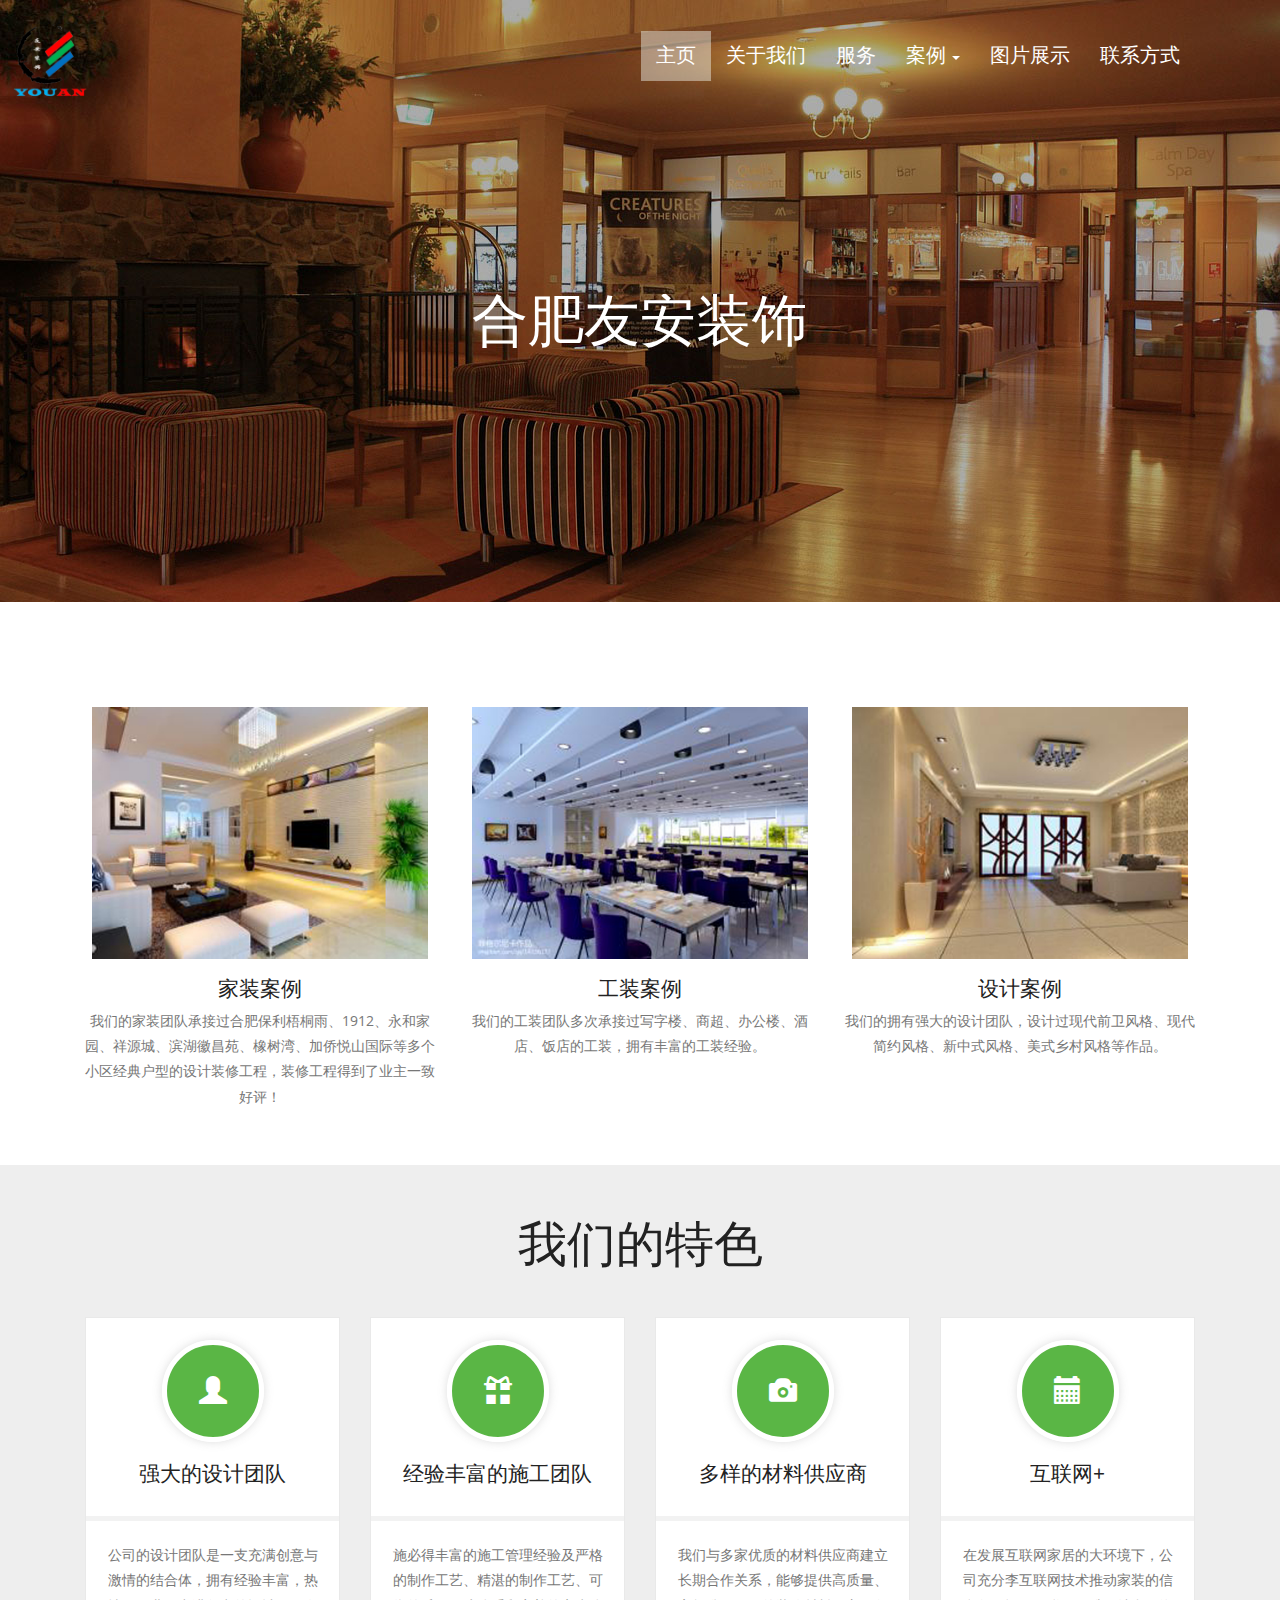
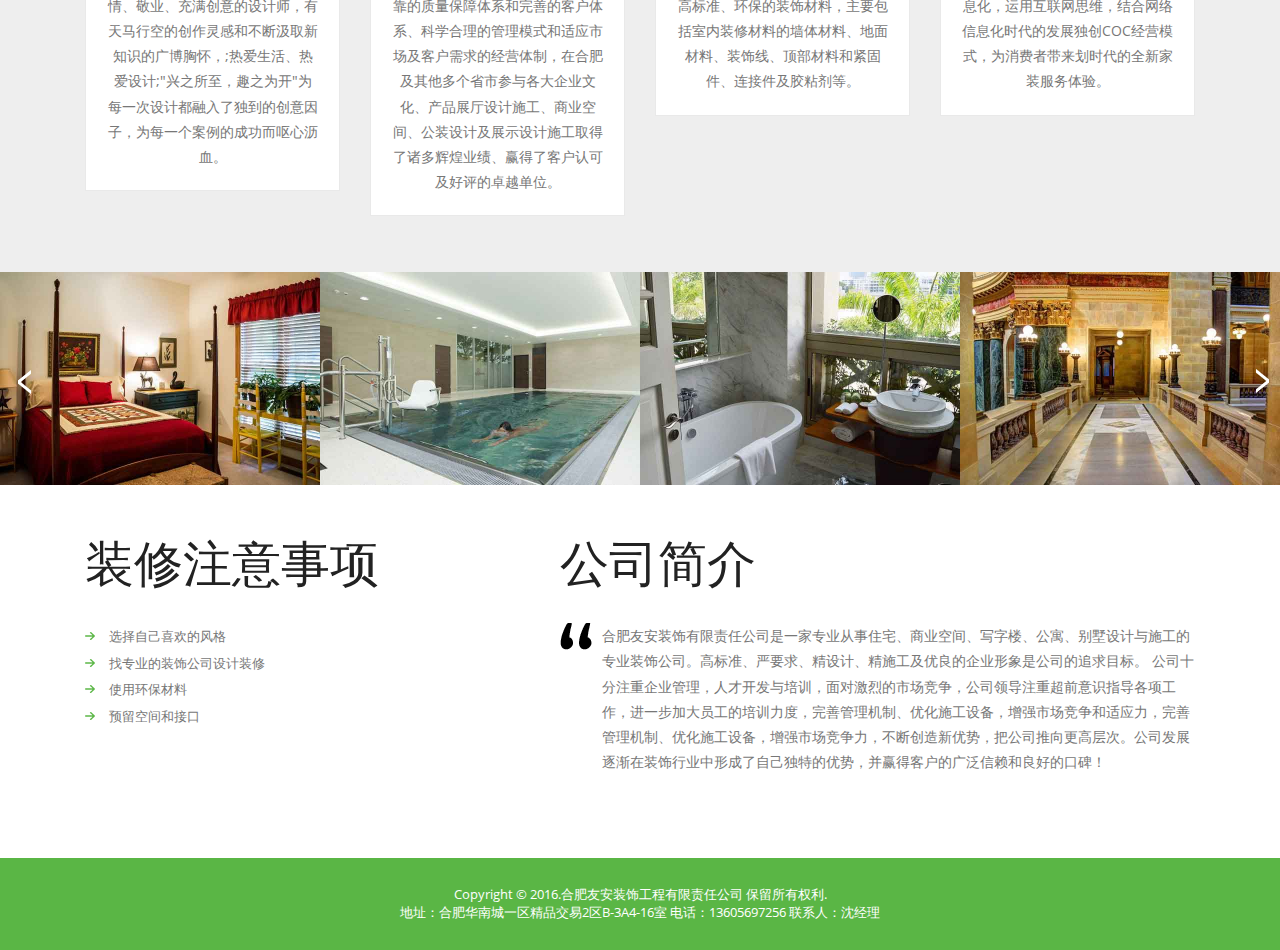
<file: index.html>
﻿<!DOCTYPE HTML>
<html>
<head>
<title>合肥友安装饰</title>
<link href="css/bootstrap.css" rel="stylesheet" type="text/css" media="all">
<link href="css/style.css" rel="stylesheet" type="text/css" media="all" />
<meta name="viewport" content="width=device-width, initial-scale=1">
<meta http-equiv="Content-Type" content="text/html; charset=utf-8" />
<meta name="keywords" content="" />
<script type="application/x-javascript"> addEventListener("load", function() { setTimeout(hideURLbar, 0); }, false); function hideURLbar(){ window.scrollTo(0,1); } </script>
<script src="js/jquery-1.11.1.min.js"></script>
<script src="js/bootstrap.js"></script>
<script src="js/responsiveslides.min.js"></script>
 <script>
    $(function () {
      $("#slider").responsiveSlides({
      	auto: true,
      	nav: true,
      	speed: 500,
        namespace: "callbacks",
        pager: true,
      });
    });
  </script>

</head>
<body>
		<!--header-->
			<div class="header">
				<div class="container">
					<div class="header-top">
						<nav class="navbar navbar-default">
							<div class="container-fluid">
    <!-- Brand and toggle get grouped for better mobile display -->
								<div class="navbar-header">
									  <button type="button" class="navbar-toggle collapsed" data-toggle="collapse" data-target="#bs-example-navbar-collapse-1" aria-expanded="false">
											<span class="sr-only">Toggle navigation</span>
											<span class="icon-bar"></span>
											<span class="icon-bar"></span>
											<span class="icon-bar"></span>
									  </button>
									<div class="navbar-brand">
										<!--<h1><a href="index.html">YouAn</a></h1>-->
										<img src='images/logo/logo.png' style="height: 100px;width:100px;margin-left: -100px;margin-top: -20px"/>
									</div>
								</div>

    <!-- Collect the nav links, forms, and other content for toggling -->
							<div class="collapse navbar-collapse" id="bs-example-navbar-collapse-1">
							  <ul class="nav navbar-nav">
									<li class="active"><a href="index.html">主页<span class="sr-only">(current)</span></a></li>
									<li><a href="about.html">关于我们</a></li>
									<li><a href="services.html">服务</a></li>
									<li class="dropdown">
										<a href="#" class="dropdown-toggle" data-toggle="dropdown" role="button" aria-haspopup="true" aria-expanded="false">案例 <span class="caret"></span></a>
								<ul class="dropdown-menu">
									<li><a href="rooms.html">工装案例</a></li>
									<li><a href="rooms.html">家装案例</a></li>
									<!--<li><a href="rooms.html">案例三</a></li>-->
								</ul>
									</li>
									<li><a href="gallery.html">图片展示</a></li>
									<li><a href="contact.html">联系方式</a></li>
								</ul>
							  
							</div><!-- /.navbar-collapse -->
  </div><!-- /.container-fluid -->
						</nav>

					</div>
		<div class="slider">
			<div class="callbacks_container">
				  <ul class="rslides" id="slider">
						 <li>	          
							<h3>合肥友安装饰</h3>
						 </li>
						 <!--<li>	          
							<h3>best rates  <span>guaranteed</span> </h3>  
						 </li>
						 <li>	          
							 <h3>the best place to <span>relax</span> </h3>
						</li>-->
					</ul>
				</div>
			</div>
		</div>
	</div>
<!--header-->
<div class="copyrights"></div>
		<!--Welcome-->
		<div class="content">
			<div class="Welcome-section">
				<div class="container">
					<!--<h2>欢迎来到友安</h2>-->
						<div class="Welcome-grids">
							<div class="col-md-4 welcome-grid">
							<div class="welcome-grid1" >
							    <a href="rooms.html">
								<img src="images/room_1.jpg" class="img-responsive" alt="" />
								</div>
								<h4>家装案例 </h4>
								<p>我们的家装团队承接过合肥保利梧桐雨、1912、永和家园、祥源城、滨湖徽昌苑、橡树湾、加侨悦山国际等多个小区经典户型的设计装修工程，装修工程得到了业主一致好评！</p>
								</a>
							</div>
							<div class="col-md-4 welcome-grid">
							<div class="welcome-grid1">
							<a href="rooms.html">
								<img src="images/frock_1.jpg" class="img-responsive" alt=""/>
								</div>
								<h4>工装案例 </h4>
								<p>我们的工装团队多次承接过写字楼、商超、办公楼、酒店、饭店的工装，拥有丰富的工装经验。</p>
							</a>
							</div>
							<div class="col-md-4 welcome-grid">
							<div class="welcome-grid1">
							<a href="rooms.html">
								<img src="images/design_1.jpg" class="img-responsive" alt=""/>
								</div>
								<h4>设计案例 </h4>
								<p>我们的拥有强大的设计团队，设计过现代前卫风格、现代简约风格、新中式风格、美式乡村风格等作品。</p>
							</a>
							</div>
							<div class="clearfix"></div>
						</div>
				</div>
			</div>
		<!--Welcome-->
		<div class="features">
					<div class="container">
						<h3>我们的特色</h3>
							<div class="features-grids">
								<div class="col-md-3 feature-grid">
								<div class="feature">
									<div class="feature1">
										<span class="glyphicon glyphicon-user" aria-hidden="true"></span>
										<h4>强大的设计团队</h4>
									</div>
									<div class="feature2">
										<p>公司的设计团队是一支充满创意与激情的结合体，拥有经验丰富，热情、敬业、充满创意的设计师，有天马行空的创作灵感和不断汲取新知识的广博胸怀，;热爱生活、热爱设计;"兴之所至，趣之为开"为每一次设计都融入了独到的创意因子，为每一个案例的成功而呕心沥血。</p>
									</div>
								</div>
								</div>
								<div class="col-md-3 feature-grid">
								<div class="feature">
									<div class="feature1">
										<span class="glyphicon glyphicon-gift" aria-hidden="true"></span>
										<h4>经验丰富的施工团队</h4>
									</div>
									<div class="feature2">
										<p>施必得丰富的施工管理经验及严格的制作工艺、精湛的制作工艺、可靠的质量保障体系和完善的客户体系、科学合理的管理模式和适应市场及客户需求的经营体制，在合肥及其他多个省市参与各大企业文化、产品展厅设计施工、商业空间、公装设计及展示设计施工取得了诸多辉煌业绩、赢得了客户认可及好评的卓越单位。</p>
									</div>
								</div>
								</div>
								<div class="col-md-3 feature-grid">
								<div class="feature">
									<div class="feature1">
										<span class="glyphicon glyphicon-camera" aria-hidden="true"></span>
										<h4>多样的材料供应商</h4>
									</div>
									<div class="feature2">
										<p>我们与多家优质的材料供应商建立长期合作关系，能够提供高质量、高标准、环保的装饰材料，主要包括室内装修材料的墙体材料、地面材料、装饰线、顶部材料和紧固件、连接件及胶粘剂等。</p>
									</div>
								</div>
								</div>
							
								<div class="col-md-3 feature-grid">
								<div class="feature">
									<div class="feature1">
										<span class="glyphicon glyphicon-calendar" aria-hidden="true"></span>
										<h4>互联网+</h4>
									</div>
									<div class="feature2">
										<p>在发展互联网家居的大环境下，公司充分李互联网技术推动家装的信息化，运用互联网思维，结合网络信息化时代的发展独创COC经营模式，为消费者带来划时代的全新家装服务体验。</p>
									</div>
								</div>
								</div>
								
									<div class="clearfix"></div>
							</div>
					</div>
				</div>
	<!-- slider -->
	<div class="slider1">
		<div class="arrival-grids">			 
			 <ul id="flexiselDemo1">
				 <li>
					 <a href="rooms.html"><img src="images/s1.jpg" alt=""/>
					 </a>
				 </li>
				 <li>
					 <a href="rooms.html"><img src="images/s2.jpg" alt=""/>
					 </a>
				 </li>
				 <li>
					 <a href="rooms.html"><img src="images/s3.jpg" alt=""/>
					 </a>
				 </li>
				 <li>
					 <a href="rooms.html"><img src="images/s4.jpg" alt=""/>
					 </a>
				 </li>
				 <li>
					 <a href="rooms.html"><img src="images/s5.jpg" alt=""/>
					 </a>
				 </li>
				 <li>
					 <a href="rooms.html"><img src="images/s6.jpg" alt=""/>
					 </a>
				 </li>
				</ul>
				<script type="text/javascript">
				 $(window).load(function() {			
				  $("#flexiselDemo1").flexisel({
					visibleItems: 4,
					animationSpeed: 1000,
					autoPlay: true,
					autoPlaySpeed: 3000,    		
					pauseOnHover:true,
					enableResponsiveBreakpoints: true,
					responsiveBreakpoints: { 
						portrait: { 
							changePoint:480,
							visibleItems: 1
						}, 
						landscape: { 
							changePoint:640,
							visibleItems: 2
						},
						tablet: { 
							changePoint:768,
							visibleItems: 3
						}
					}
				});
				});
				</script>
				<script type="text/javascript" src="js/jquery.flexisel.js"></script>			 
		</div>
	</div>
	<!-- //slider -->
			<!--most-popular-->
			<div class="most-popular">
				<div class="container">	
					<div class="popular-grids">
						<div class="col-md-5 popular-grid">
						<h3>装修注意事项</h3>
						<ul>
							<li><a href="#">选择自己喜欢的风格</a></li>
							<li><a href="#">找专业的装饰公司设计装修</a></li>
							<li><a href="#">使用环保材料</a></li>
							<li><a href="#">预留空间和接口</a></li>
						</ul>
						</div>
						<div class="col-md-7 popular-grid1">
							<h3>公司简介</h3>
							<p>合肥友安装饰有限责任公司是一家专业从事住宅、商业空间、写字楼、公寓、别墅设计与施工的专业装饰公司。高标准、严要求、精设计、精施工及优良的企业形象是公司的追求目标。
   公司十分注重企业管理，人才开发与培训，面对激烈的市场竞争，公司领导注重超前意识指导各项工作，进一步加大员工的培训力度，完善管理机制、优化施工设备，增强市场竞争和适应力，完善管理机制、优化施工设备，增强市场竞争力，不断创造新优势，把公司推向更高层次。公司发展逐渐在装饰行业中形成了自己独特的优势，并赢得客户的广泛信赖和良好的口碑！</p>
							<!--<h4><a href="#">熊大</a></h4>-->
						</div>
						<div class="clearfix"></div>
					</div>
				</div>
			</div>
			<!--most-popular-->
				<!--GET IN TOUCH-->
					<!--<div class="touch-section">
					<div class="container">
						<h3>get in touch</h3>
						<div class="touch-grids">
							<div class="col-md-4 touch-grid">
								<h4>address</h4>
								<h5>Gold Plaza</h5>
								<p>9870St Vincent Place,</p>
								<p>Glasgow, DC 45 Fr 45.</p>
								<p>United Kingdom</p>
							</div>
							<div class="col-md-4 touch-grid">
								<h4>Sales</h4>
								<h5>Sales Enquiries</h5>
								<p>Telephone : +1 800 603 6035</p>
								<p>Fax : +1 800 889 9898</p>
								<p>E-mail : <a href="mailto:example@mail.com"> example@mail.com</a></p>
							</div>
							<div class="col-md-4 touch-grid">
							<h4>general</h4>
									<h5>Gold Plaza</h5>
								<p>Telephone : +1 800 603 6035</p>
								<p>Fax : +1 800 889 9898</p>
								<p>E-mail : <a href="mailto:example@mail.com"> example@mail.com</a></p>
							</div>
							<div class="clearfix"></div>
						</div>
					</div>
					</div>
				<!--GET IN TOUCH-->
			</div>
			<!--footer-->
		<div class="footer-section">
						<div class="container">
							<div class="footer-top">
								<p>Copyright &copy; 2016.合肥友安装饰工程有限责任公司  保留所有权利.</p>
                                <p>地址：合肥华南城一区精品交易2区B-3A4-16室 电话：13605697256    联系人：沈经理</p>
							</div>
						
				</div>
			</div>
</body>
</html>
</file>
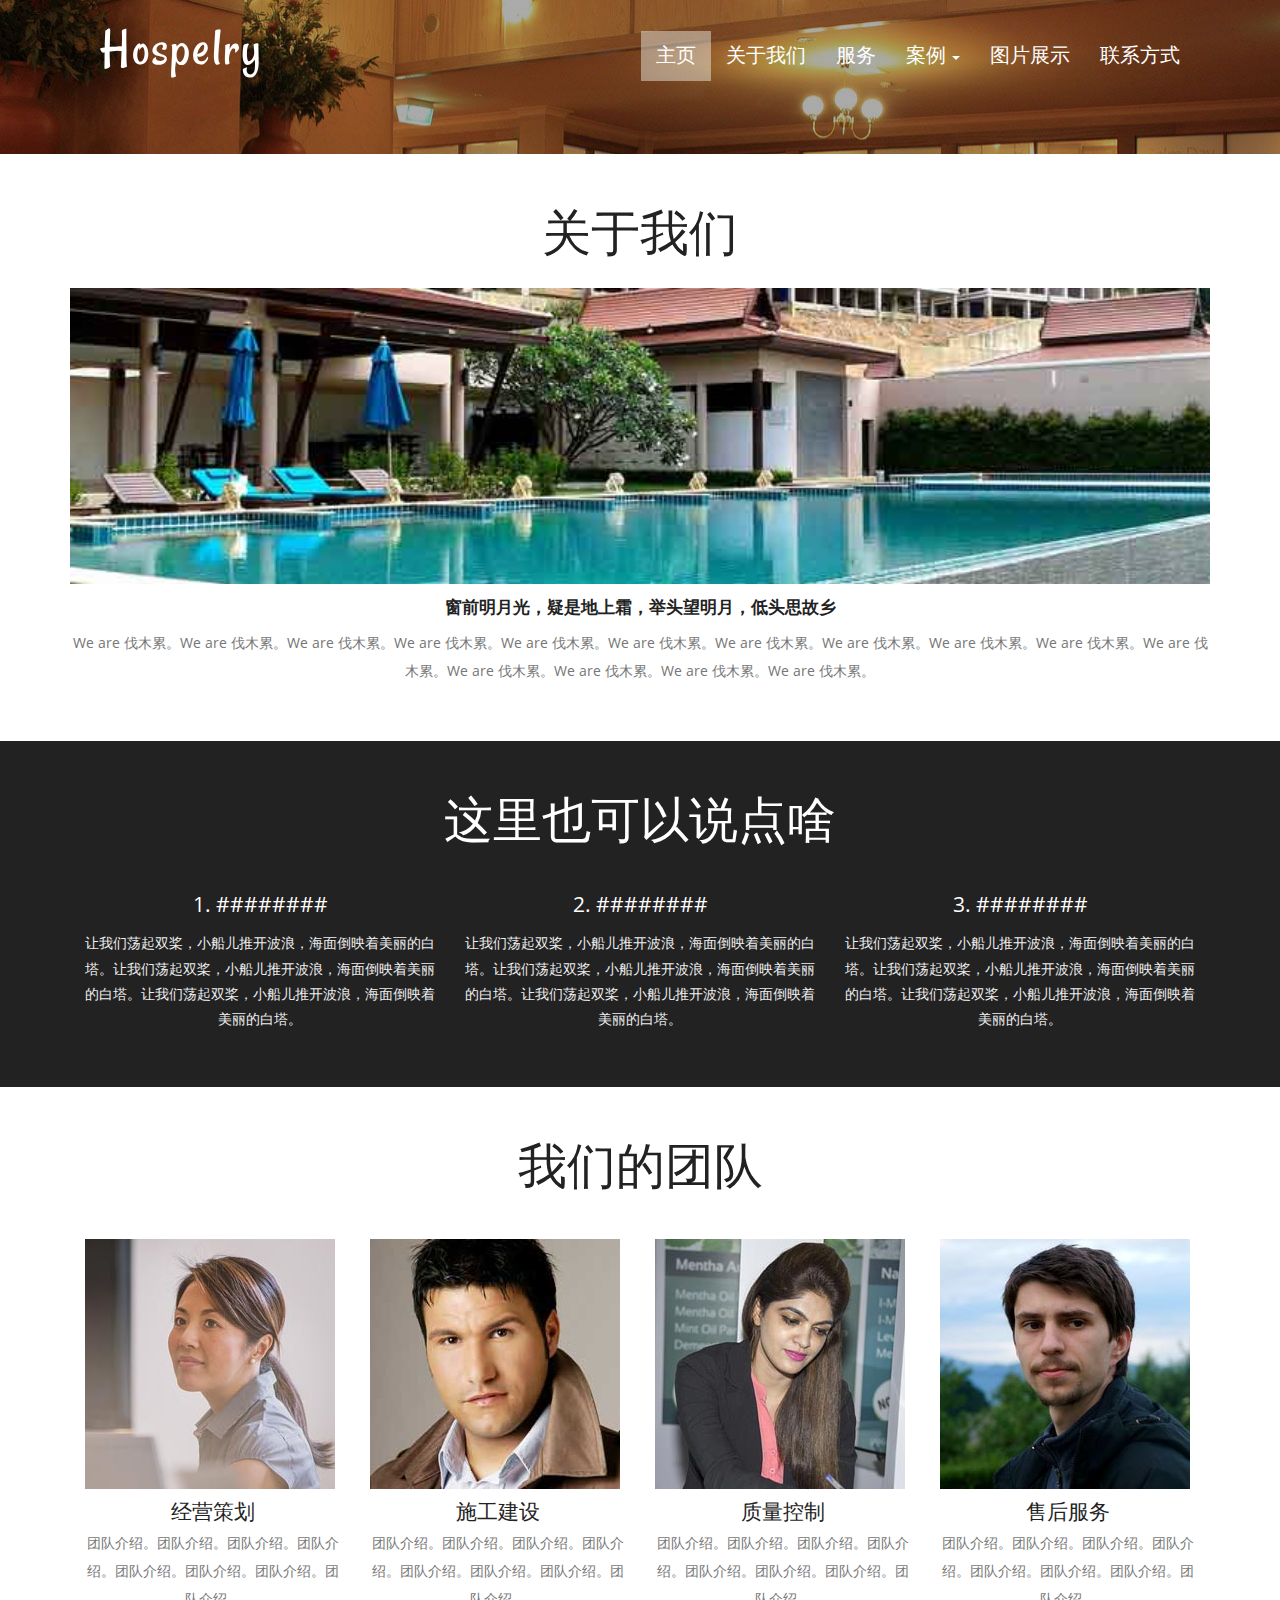
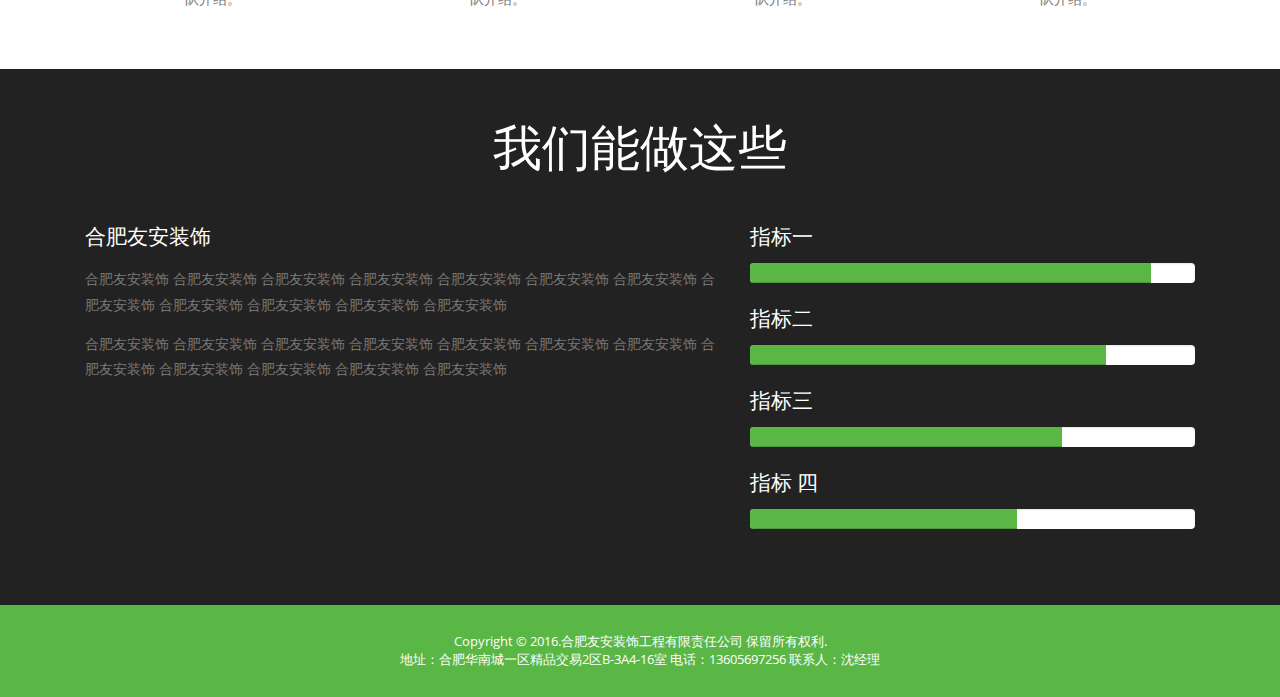
<file: about.html>
﻿<!DOCTYPE HTML>
<html>

<head>
    <title>About</title>
    <link href="css/bootstrap.css" rel="stylesheet" type="text/css" media="all">
    <link href="css/style.css" rel="stylesheet" type="text/css" media="all" />
    <meta name="viewport" content="width=device-width, initial-scale=1">
    <meta http-equiv="Content-Type" content="text/html; charset=utf-8" />
    <meta name="keywords" content="" />
    <script type="application/x-javascript">
        addEventListener("load", function() {
            setTimeout(hideURLbar, 0);
        }, false);

        function hideURLbar() {
            window.scrollTo(0, 1);
        }
    </script>
    <script src="js/jquery-1.11.1.min.js"></script>
    <script src="js/bootstrap.js"></script>
    <script src="js/responsiveslides.min.js"></script>
    <script>
        $(function() {
            $("#slider").responsiveSlides({
                auto: true,
                nav: true,
                speed: 500,
                namespace: "callbacks",
                pager: true,
            });
        });
    </script>

</head>

<body>
    <!--header-->
    <div class="header head-top">
        <div class="container">
            <div class="header-top">
                <nav class="navbar navbar-default">
                    <div class="container-fluid">
                        <!-- Brand and toggle get grouped for better mobile display -->
                        <div class="navbar-header">
                            <button type="button" class="navbar-toggle collapsed" data-toggle="collapse" data-target="#bs-example-navbar-collapse-1" aria-expanded="false">
											<span class="sr-only">Toggle navigation</span>
											<span class="icon-bar"></span>
											<span class="icon-bar"></span>
											<span class="icon-bar"></span>
									  </button>
                            <div class="navbar-brand">
                                <h1><a href="index.html">hospelry</a></h1>
                            </div>
                        </div>

                        <!-- Collect the nav links, forms, and other content for toggling -->
                        <div class="collapse navbar-collapse" id="bs-example-navbar-collapse-1">
                            <ul class="nav navbar-nav">
                                <li class="active"><a href="index.html">主页<span class="sr-only">(current)</span></a></li>
                                <li><a href="about.html">关于我们</a></li>
                                <li><a href="services.html">服务</a></li>
                                <li class="dropdown">
                                    <a href="#" class="dropdown-toggle" data-toggle="dropdown" role="button" aria-haspopup="true" aria-expanded="false">案例 <span class="caret"></span></a>
                                    <ul class="dropdown-menu">
                                        <li><a href="rooms.html">案例一</a></li>
                                        <li><a href="rooms.html">案例二</a></li>
                                        <li><a href="rooms.html">案例三</a></li>
                                    </ul>
                                </li>
                                <li><a href="gallery.html">图片展示</a></li>
                                <li><a href="contact.html">联系方式</a></li>
                            </ul>

                        </div>
                        <!-- /.navbar-collapse -->
                    </div>
                    <!-- /.container-fluid -->
                </nav>

            </div>
        </div>
    </div>
    <!--header-->
    <!--about-->
    <div class="content">
        <div class="about-section">
            <div class="container">
                <h2>关于我们</h2>
                <img src="images/p1.jpg" class="img-responsive" alt="/">
                <h5>窗前明月光，疑是地上霜，举头望明月，低头思故乡</h5>
                <p>We are 伐木累。We are 伐木累。We are 伐木累。We are 伐木累。We are 伐木累。We are 伐木累。We are 伐木累。We are 伐木累。We are 伐木累。We are 伐木累。We are 伐木累。We are 伐木累。We are 伐木累。We are 伐木累。We are 伐木累。</p>
            </div>
        </div>
        <!--about-->
        <!--why-choose-->
        <div class="why-choose">
            <div class="container">
                <h3>这里也可以说点啥</h3>
                <div class="choose-grids">
                    <div class="col-md-4 choose-grid">
                        <h4>1. ########</h4>
                        <p>让我们荡起双桨，小船儿推开波浪，海面倒映着美丽的白塔。让我们荡起双桨，小船儿推开波浪，海面倒映着美丽的白塔。让我们荡起双桨，小船儿推开波浪，海面倒映着美丽的白塔。</p>

                    </div>
                    <div class="col-md-4 choose-grid">
                        <h4>2. ########</h4>
                        <p>让我们荡起双桨，小船儿推开波浪，海面倒映着美丽的白塔。让我们荡起双桨，小船儿推开波浪，海面倒映着美丽的白塔。让我们荡起双桨，小船儿推开波浪，海面倒映着美丽的白塔。</p>

                    </div>
                    <div class="col-md-4 choose-grid">
                        <h4>3. ########</h4>
                        <p>让我们荡起双桨，小船儿推开波浪，海面倒映着美丽的白塔。让我们荡起双桨，小船儿推开波浪，海面倒映着美丽的白塔。让我们荡起双桨，小船儿推开波浪，海面倒映着美丽的白塔。</p>

                    </div>
                    <div class="clearfix"></div>
                </div>
            </div>
        </div>
        <!--why choose-->
        <div class="ourteam">
            <div class="container">
                <h3>我们的团队</h3>
                <div class="team-grids">
                    <div class="col-md-3 team-grid">
                        <img src="images/t1.jpg" class="img-responsive" alt="" />
                        <h4>经营策划</h4>
                        <p>团队介绍。团队介绍。团队介绍。团队介绍。团队介绍。团队介绍。团队介绍。团队介绍。</p>
                    </div>
                    <div class="col-md-3 team-grid">
                        <img src="images/t2.jpg" class="img-responsive" alt="" />
                        <h4>施工建设</h4>
                        <p>团队介绍。团队介绍。团队介绍。团队介绍。团队介绍。团队介绍。团队介绍。团队介绍。</p>
                    </div>
                    <div class="col-md-3 team-grid">
                        <img src="images/t3.jpg" class="img-responsive" alt="" />
                        <h4>质量控制</h4>
                        <p>团队介绍。团队介绍。团队介绍。团队介绍。团队介绍。团队介绍。团队介绍。团队介绍。</p>
                    </div>
                    <div class="col-md-3 team-grid">
                        <img src="images/t4.jpg" class="img-responsive" alt="" />
                        <h4>售后服务 </h4>
                        <p>团队介绍。团队介绍。团队介绍。团队介绍。团队介绍。团队介绍。团队介绍。团队介绍。</p>
                    </div>
                    <div class="clearfix"></div>
                </div>
            </div>
        </div>
        <!--What We Offer?-->
        <div class="whatweoffer">
            <div class="container">
                <h3>我们能做这些</h3>
                <div class="offer-grids">
                    <div class="col-md-7 offer-grid">
                        <h4>合肥友安装饰 </h4>
                        <p>合肥友安装饰 合肥友安装饰 合肥友安装饰 合肥友安装饰 合肥友安装饰 合肥友安装饰 合肥友安装饰 合肥友安装饰 合肥友安装饰 合肥友安装饰 合肥友安装饰 合肥友安装饰 </p>
                        <p>合肥友安装饰 合肥友安装饰 合肥友安装饰 合肥友安装饰 合肥友安装饰 合肥友安装饰 合肥友安装饰 合肥友安装饰 合肥友安装饰 合肥友安装饰 合肥友安装饰 合肥友安装饰 </p>
                    </div>
                    <div class="col-md-5 offer-grid1">
                        <h4>指标一</h4>
                        <div class="progress">
                            <div class="progress-bar progress-bar-success" role="progressbar" aria-valuenow="90" aria-valuemin="0" aria-valuemax="100" style="width: 90%">
                                <span class="sr-only">40% Complete (success)</span>
                            </div>
                        </div>
                        <h4>指标二</h4>
                        <div class="progress">
                            <div class="progress-bar progress-bar-info" role="progressbar" aria-valuenow="20" aria-valuemin="0" aria-valuemax="100" style="width: 80%">
                                <span class="sr-only">20% Complete</span>
                            </div>
                        </div>
                        <h4>指标三</h4>
                        <div class="progress">
                            <div class="progress-bar progress-bar-warning" role="progressbar" aria-valuenow="60" aria-valuemin="0" aria-valuemax="100" style="width: 70%">
                                <span class="sr-only">60% Complete (warning)</span>
                            </div>
                        </div>
                        <h4>指标 四</h4>
                        <div class="progress">
                            <div class="progress-bar progress-bar-danger" role="progressbar" aria-valuenow="80" aria-valuemin="0" aria-valuemax="100" style="width: 60%">
                                <span class="sr-only">80% Complete (danger)</span>
                            </div>
                        </div>
                    </div>
                    <div class="clearfix"></div>
                </div>
            </div>
        </div>

        <!--What We Offer?-->

        <!--GET IN TOUCH-->
        <!--<div class="touch-section">
					<div class="container">
						<h3>get in touch</h3>
						<div class="touch-grids">
							<div class="col-md-4 touch-grid">
								<h4>address</h4>
								<h5>Gold Plaza</h5>
								<p>9870St Vincent Place,</p>
								<p>Glasgow, DC 45 Fr 45.</p>
								<p>United Kingdom</p>
							</div>
							<div class="col-md-4 touch-grid">
								<h4>Sales</h4>
								<h5>Sales Enquiries</h5>
								<p>Telephone : +1 800 603 6035</p>
								<p>Fax : +1 800 889 9898</p>
								<p>E-mail : <a href="mailto:example@mail.com"> example@mail.com</a></p>
							</div>
							<div class="col-md-4 touch-grid">
							<h4>general</h4>
									<h5>Gold Plaza</h5>
								<p>Telephone : +1 800 603 6035</p>
								<p>Fax : +1 800 889 9898</p>
								<p>E-mail : <a href="mailto:example@mail.com"> example@mail.com</a></p>
							</div>
							<div class="clearfix"></div>
						</div>
					</div>
					</div>-->
        <!--GET IN TOUCH-->
    </div>
    <!--footer-->
    <div class="footer-section">
        <div class="container">
            <div class="footer-top">
                <p>Copyright &copy; 2016.合肥友安装饰工程有限责任公司 保留所有权利.</p>
                <p>地址：合肥华南城一区精品交易2区B-3A4-16室 电话：13605697256 联系人：沈经理</p>
            </div>
        </div>
    </div>
</body>

</html>
</file>
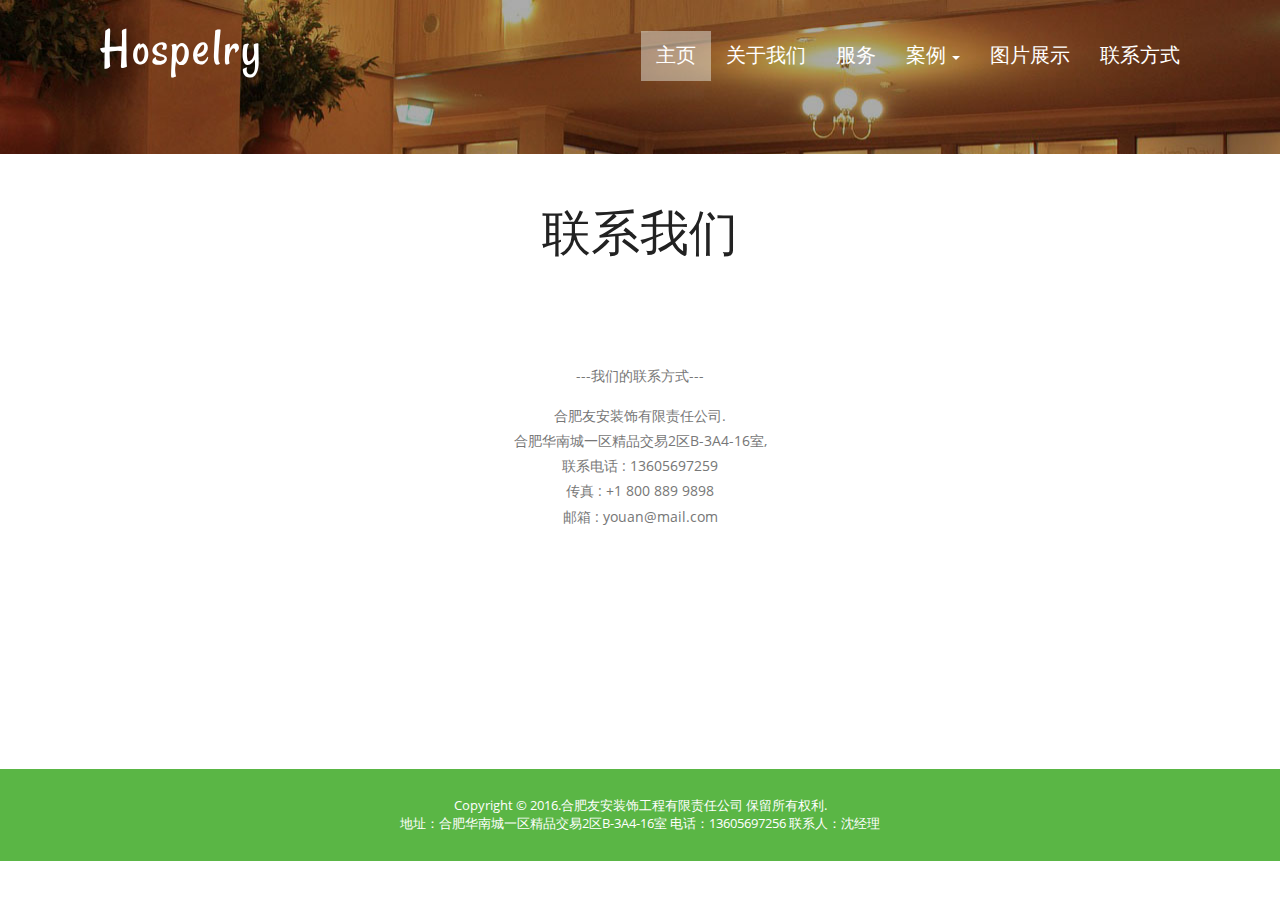
<file: contact.html>
﻿<!DOCTYPE HTML>
<html>

<head>
    <title>Contact</title>
    <link href="css/bootstrap.css" rel="stylesheet" type="text/css" media="all">
    <link href="css/style.css" rel="stylesheet" type="text/css" media="all" />
    <meta name="viewport" content="width=device-width, initial-scale=1">
    <meta http-equiv="Content-Type" content="text/html; charset=utf-8" />
    <meta name="keywords" content="" />
    <script type="application/x-javascript">
        addEventListener("load", function() {
            setTimeout(hideURLbar, 0);
        }, false);

        function hideURLbar() {
            window.scrollTo(0, 1);
        }
    </script>
    <script src="js/jquery-1.11.1.min.js"></script>
    <script src="js/bootstrap.js"></script>
    <script src="js/responsiveslides.min.js"></script>
    <script>
        $(function() {
            $("#slider").responsiveSlides({
                auto: true,
                nav: true,
                speed: 500,
                namespace: "callbacks",
                pager: true,
            });
        });
    </script>

</head>

<body>
    <!--header-->
    <div class="header head-top">
        <div class="container">
            <div class="header-top">
                <nav class="navbar navbar-default">
                    <div class="container-fluid">
                        <!-- Brand and toggle get grouped for better mobile display -->
                        <div class="navbar-header">
                            <button type="button" class="navbar-toggle collapsed" data-toggle="collapse" data-target="#bs-example-navbar-collapse-1" aria-expanded="false">
											<span class="sr-only">Toggle navigation</span>
											<span class="icon-bar"></span>
											<span class="icon-bar"></span>
											<span class="icon-bar"></span>
									  </button>
                            <div class="navbar-brand">
                                <h1><a href="index.html">hospelry</a></h1>
                            </div>
                        </div>

                        <!-- Collect the nav links, forms, and other content for toggling -->
                        <div class="collapse navbar-collapse" id="bs-example-navbar-collapse-1">
                            <ul class="nav navbar-nav">
                                <li class="active"><a href="index.html">主页<span class="sr-only">(current)</span></a></li>
                                <li><a href="about.html">关于我们</a></li>
                                <li><a href="services.html">服务</a></li>
                                <li class="dropdown">
                                    <a href="#" class="dropdown-toggle" data-toggle="dropdown" role="button" aria-haspopup="true" aria-expanded="false">案例 <span class="caret"></span></a>
                                    <ul class="dropdown-menu">
                                        <li><a href="rooms.html">案例一</a></li>
                                        <li><a href="rooms.html">案例二</a></li>
                                        <li><a href="rooms.html">案例三</a></li>
                                    </ul>
                                </li>
                                <li><a href="gallery.html">图片展示</a></li>
                                <li><a href="contact.html">联系方式</a></li>
                            </ul>

                        </div>
                        <!-- /.navbar-collapse -->
                    </div>
                    <!-- /.container-fluid -->
                </nav>

            </div>
        </div>
    </div>
    <!--header-->
    <!--about-->

    <div class="content">
        <div class="contact">
            <div class="container">
                <h2>联系我们</h2>
                <div class="contact-grids">
                    <div class="col-md-12 contact-left" style="height: 450px;text-align: center">
                        <p style="margin-top:100px">---我们的联系方式---</p>
                        <address>
								<p>合肥友安装饰有限责任公司.</p>
								<p>合肥华南城一区精品交易2区B-3A4-16室,</p>
								<p>联系电话 : 13605697259</p>
								<p>传真 : +1 800 889 9898</p>
								<p>邮箱 : <a href="youan@mail.com">youan@mail.com</a></p>
							</address>
                    </div>
                   
                    <div class="clearfix"></div>
                </div>
            </div>
        </div>
    </div>
    <!--footer-->
    <div class="footer-section">
        <div class="container">
            <div class="footer-top">
                <p>Copyright &copy; 2016.合肥友安装饰工程有限责任公司 保留所有权利.</p>
                <p>地址：合肥华南城一区精品交易2区B-3A4-16室 电话：13605697256 联系人：沈经理</p>
            </div>
        </div>
    </div>

</html>
</file>
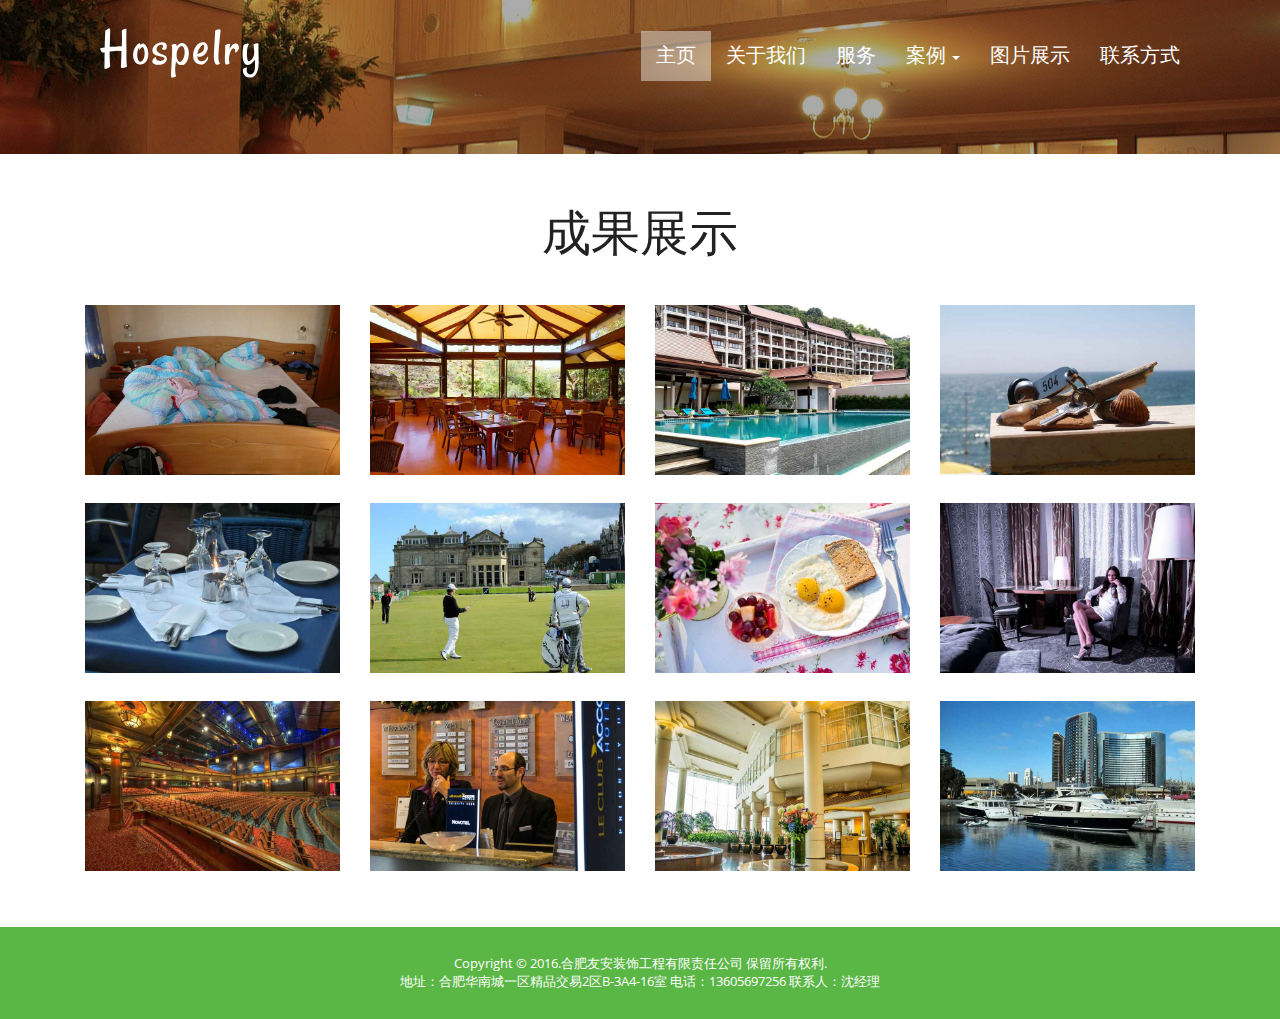
<file: gallery.html>
﻿<!DOCTYPE HTML>
<html>

<head>
    <title>Gallery</title>
    <link href="css/bootstrap.css" rel="stylesheet" type="text/css" media="all">
    <link href="css/style.css" rel="stylesheet" type="text/css" media="all" />
    <link rel="stylesheet" href="css/lightbox.css">
    <meta name="viewport" content="width=device-width, initial-scale=1">
    <meta http-equiv="Content-Type" content="text/html; charset=utf-8" />
    <meta name="keywords" content="" />
    <script type="application/x-javascript">
        addEventListener("load", function() {
            setTimeout(hideURLbar, 0);
        }, false);

        function hideURLbar() {
            window.scrollTo(0, 1);
        }
    </script>
    <script src="js/jquery-1.11.1.min.js"></script>
    <script src="js/bootstrap.js"></script>
</head>

<body>
    <!--header-->
    <div class="header head-top">
        <div class="container">
            <div class="header-top">
                <nav class="navbar navbar-default">
                    <div class="container-fluid">
                        <!-- Brand and toggle get grouped for better mobile display -->
                        <div class="navbar-header">
                            <button type="button" class="navbar-toggle collapsed" data-toggle="collapse" data-target="#bs-example-navbar-collapse-1" aria-expanded="false">
											<span class="sr-only">Toggle navigation</span>
											<span class="icon-bar"></span>
											<span class="icon-bar"></span>
											<span class="icon-bar"></span>
									  </button>
                            <div class="navbar-brand">
                                <h1><a href="index.html">hospelry</a></h1>
                            </div>
                        </div>

                        <!-- Collect the nav links, forms, and other content for toggling -->
                        <div class="collapse navbar-collapse" id="bs-example-navbar-collapse-1">
                            <ul class="nav navbar-nav">
                                <li class="active"><a href="index.html">主页<span class="sr-only">(current)</span></a></li>
                                <li><a href="about.html">关于我们</a></li>
                                <li><a href="services.html">服务</a></li>
                                <li class="dropdown">
                                    <a href="#" class="dropdown-toggle" data-toggle="dropdown" role="button" aria-haspopup="true" aria-expanded="false">案例 <span class="caret"></span></a>
                                    <ul class="dropdown-menu">
                                        <li><a href="rooms.html">案例一</a></li>
                                        <li><a href="rooms.html">案例二</a></li>
                                        <li><a href="rooms.html">案例三</a></li>
                                    </ul>
                                </li>
                                <li><a href="gallery.html">图片展示</a></li>
                                <li><a href="contact.html">联系方式</a></li>
                            </ul>

                        </div>
                        <!-- /.navbar-collapse -->
                    </div>
                    <!-- /.container-fluid -->
                </nav>

            </div>
        </div>
    </div>
    <!--header-->
    <div class="content">
        <!-- gallery -->
        <div class="gallery-top">
            <!-- container -->
            <div class="container">
                <div class="gallery-info">
                    <h2>成果展示</h2>
                </div>
                <div class="gallery-grids-top">
                    <div class="gallery-grids">
                        <div class="col-md-3 gallery-grid">
                            <a class="example-image-link" href="images/g1.jpg" data-lightbox="example-set" data-title=""><img class="example-image" src="images/g1.jpg" alt="" /></a>
                        </div>
                        <div class="col-md-3 gallery-grid">
                            <a class="example-image-link" href="images/g2.jpg" data-lightbox="example-set" data-title=""><img class="example-image" src="images/g2.jpg" alt="" /></a>
                        </div>
                        <div class="col-md-3 gallery-grid">
                            <a class="example-image-link" href="images/g3.jpg" data-lightbox="example-set" data-title=""><img class="example-image" src="images/g3.jpg" alt="" /></a>
                        </div>
                        <div class="col-md-3 gallery-grid">
                            <a class="example-image-link" href="images/g4.jpg" data-lightbox="example-set" data-title=""><img class="example-image" src="images/g4.jpg" alt="" /></a>
                        </div>
                        <div class="clearfix"> </div>
                    </div>
                    <div class="gallery-grids gallery-grids-middle">
                        <div class="col-md-3 gallery-grid">
                            <a class="example-image-link" href="images/g5.jpg" data-lightbox="example-set" data-title=""><img class="example-image" src="images/g5.jpg" alt="" /></a>
                        </div>
                        <div class="col-md-3 gallery-grid">
                            <a class="example-image-link" href="images/g6.jpg" data-lightbox="example-set" data-title=""><img class="example-image" src="images/g6.jpg" alt="" /></a>
                        </div>
                        <div class="col-md-3 gallery-grid">
                            <a class="example-image-link" href="images/g7.jpg" data-lightbox="example-set" data-title=""><img class="example-image" src="images/g7.jpg" alt="" /></a>
                        </div>
                        <div class="col-md-3 gallery-grid">
                            <a class="example-image-link" href="images/g8.jpg" data-lightbox="example-set" data-title=""><img class="example-image" src="images/g8.jpg" alt="" /></a>
                        </div>
                        <div class="clearfix"> </div>
                    </div>
                    <div class="gallery-grids">
                        <div class="col-md-3 gallery-grid">
                            <a class="example-image-link" href="images/g9.jpg" data-lightbox="example-set" data-title=""><img class="example-image" src="images/g9.jpg" alt="" /></a>
                        </div>
                        <div class="col-md-3 gallery-grid">
                            <a class="example-image-link" href="images/g10.jpg" data-lightbox="example-set" data-title=""><img class="example-image" src="images/g10.jpg" alt="" /></a>
                        </div>
                        <div class="col-md-3 gallery-grid">
                            <a class="example-image-link" href="images/g11.jpg" data-lightbox="example-set" data-title=""><img class="example-image" src="images/g11.jpg" alt="" /></a>
                        </div>
                        <div class="col-md-3 gallery-grid">
                            <a class="example-image-link" href="images/g12.jpg" data-lightbox="example-set" data-title=""><img class="example-image" src="images/g12.jpg" alt="" /></a>
                        </div>
                        <div class="clearfix"> </div>
                    </div>
                    <script src="js/lightbox-plus-jquery.min.js"></script>
                </div>
            </div>
            <!-- //container -->
        </div>
        <!-- //gallery -->

        <!--GET IN TOUCH-->
        <!--<div class="touch-section">
					<div class="container">
						<h3>get in touch</h3>
						<div class="touch-grids">
							<div class="col-md-4 touch-grid">
								<h4>address</h4>
								<h5>Gold Plaza</h5>
								<p>9870St Vincent Place,</p>
								<p>Glasgow, DC 45 Fr 45.</p>
								<p>United Kingdom</p>
							</div>
							<div class="col-md-4 touch-grid">
								<h4>Sales</h4>
								<h5>Sales Enquiries</h5>
								<p>Telephone : +1 800 603 6035</p>
								<p>Fax : +1 800 889 9898</p>
								<p>E-mail : <a href="mailto:example@mail.com"> example@mail.com</a></p>
							</div>
							<div class="col-md-4 touch-grid">
							<h4>general</h4>
									<h5>Gold Plaza</h5>
								<p>Telephone : +1 800 603 6035</p>
								<p>Fax : +1 800 889 9898</p>
								<p>E-mail : <a href="mailto:example@mail.com"> example@mail.com</a></p>
							</div>
							<div class="clearfix"></div>
						</div>
					</div>
					</div>-->
        <!--GET IN TOUCH-->
    </div>
    <!--footer-->
    <div class="footer-section">
        <div class="container">
            <div class="footer-top">
                <p>Copyright &copy; 2016.合肥友安装饰工程有限责任公司 保留所有权利.</p>
                <p>地址：合肥华南城一区精品交易2区B-3A4-16室 电话：13605697256 联系人：沈经理</p>
            </div>
        </div>
    </div>
</body>

</html>
</file>
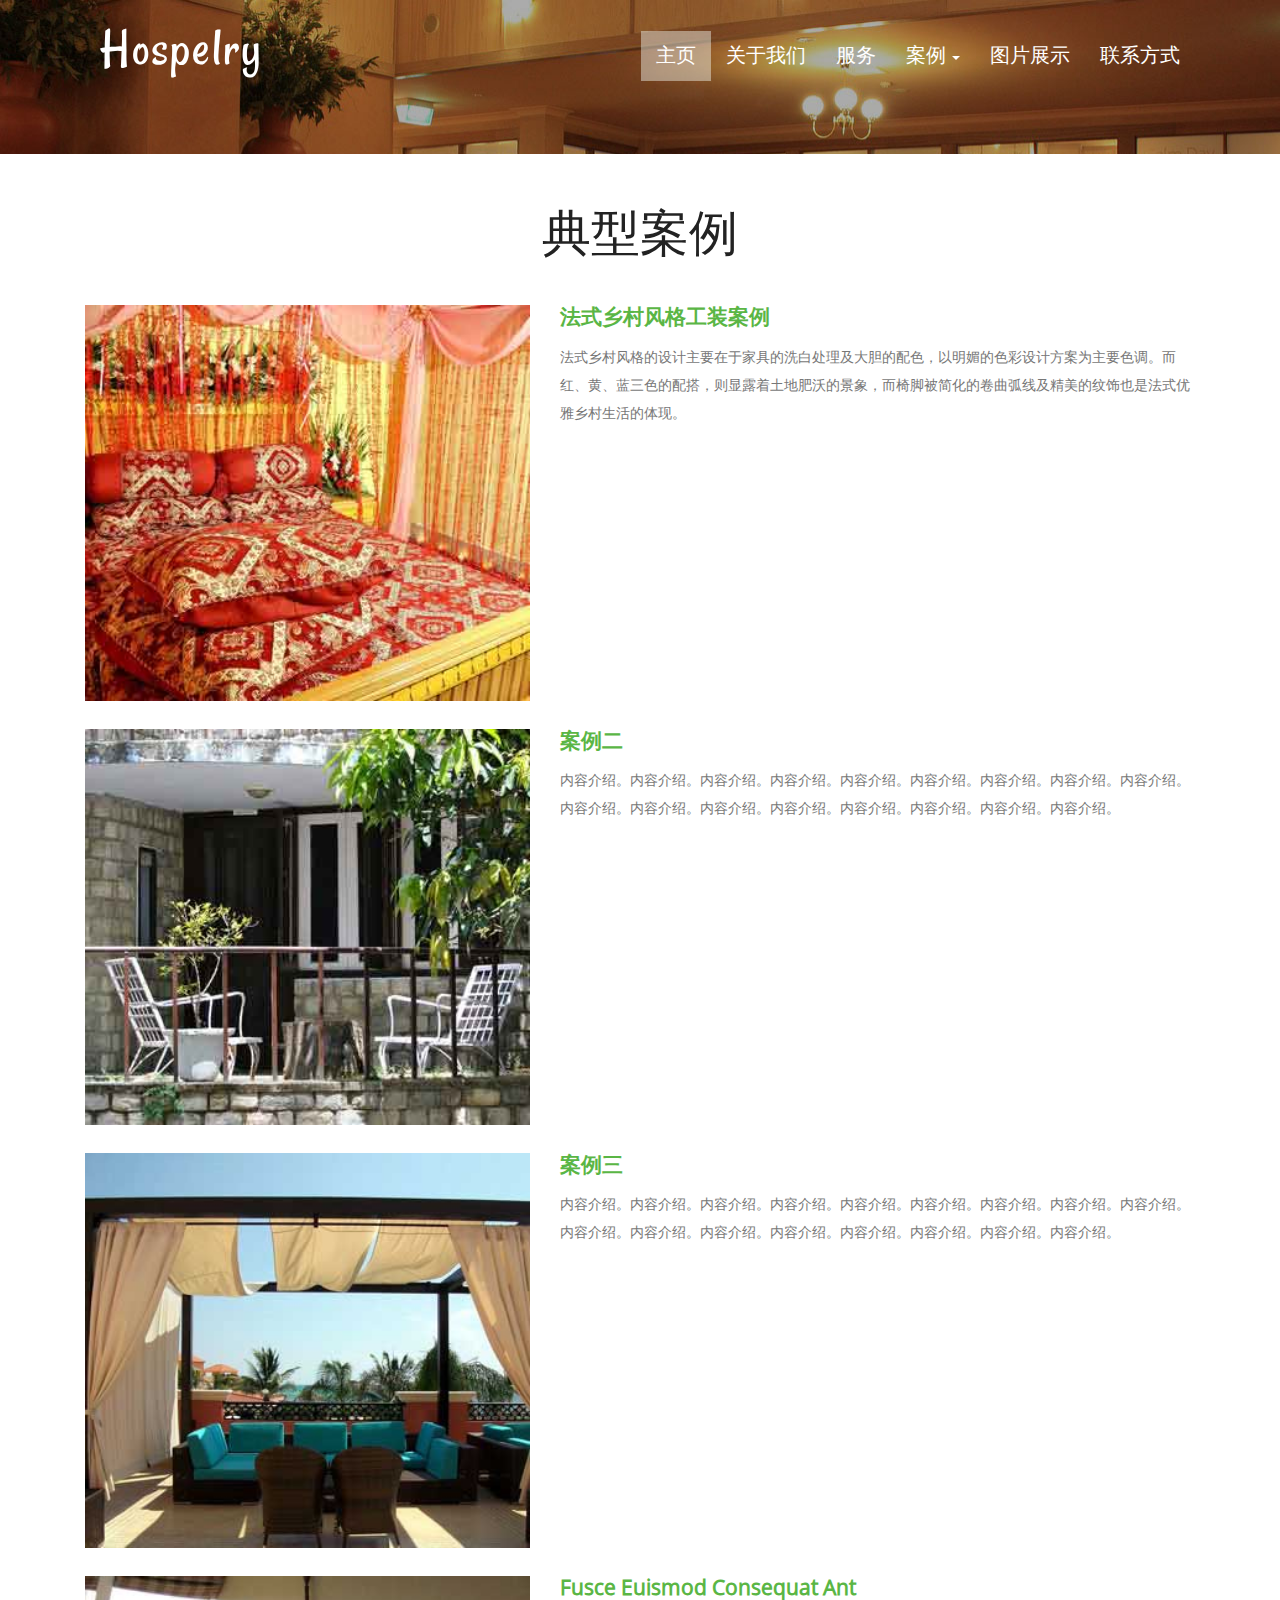
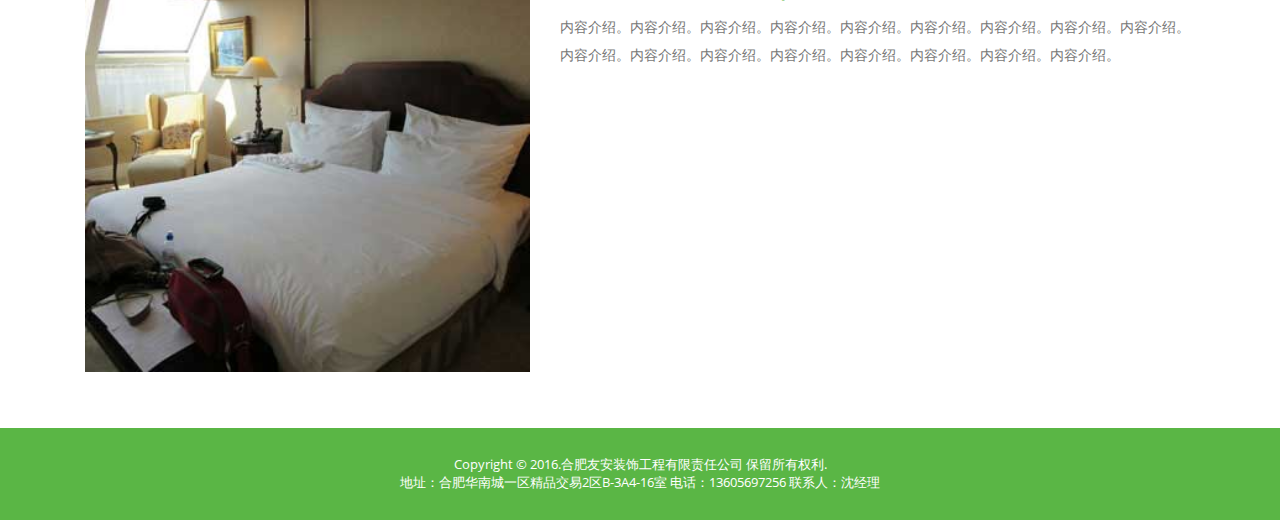
<file: rooms.html>
﻿<!DOCTYPE HTML>
<html>

<head>
    <title>家装案例</title>
    <link href="css/bootstrap.css" rel="stylesheet" type="text/css" media="all">
    <link href="css/style.css" rel="stylesheet" type="text/css" media="all" />
    <link rel="stylesheet" href="css/lightbox.css">
    <meta name="viewport" content="width=device-width, initial-scale=1">
    <meta http-equiv="Content-Type" content="text/html; charset=utf-8" />
    <meta name="keywords" content="" />
    <script type="application/x-javascript">
        addEventListener("load", function() {
            setTimeout(hideURLbar, 0);
        }, false);

        function hideURLbar() {
            window.scrollTo(0, 1);
        }
    </script>
    <script src="js/jquery-1.11.1.min.js"></script>
    <script src="js/bootstrap.js"></script>
    <script src="js/responsiveslides.min.js"></script>
    <script>
        $(function() {
            $("#slider").responsiveSlides({
                auto: true,
                nav: true,
                speed: 500,
                namespace: "callbacks",
                pager: true,
            });
        });
    </script>

</head>

<body>
    <!--header-->
    <div class="header head-top">
        <div class="container">
            <div class="header-top">
                <nav class="navbar navbar-default">
                    <div class="container-fluid">
                        <!-- Brand and toggle get grouped for better mobile display -->
                        <div class="navbar-header">
                            <button type="button" class="navbar-toggle collapsed" data-toggle="collapse" data-target="#bs-example-navbar-collapse-1" aria-expanded="false">
											<span class="sr-only">Toggle navigation</span>
											<span class="icon-bar"></span>
											<span class="icon-bar"></span>
											<span class="icon-bar"></span>
									  </button>
                            <div class="navbar-brand">
                                <h1><a href="index.html">hospelry</a></h1>
                            </div>
                        </div>

                        <!-- Collect the nav links, forms, and other content for toggling -->
                        <div class="collapse navbar-collapse" id="bs-example-navbar-collapse-1">
                            <ul class="nav navbar-nav">
                                <li class="active"><a href="index.html">主页<span class="sr-only">(current)</span></a></li>
                                <li><a href="about.html">关于我们</a></li>
                                <li><a href="services.html">服务</a></li>
                                <li class="dropdown">
                                    <a href="#" class="dropdown-toggle" data-toggle="dropdown" role="button" aria-haspopup="true" aria-expanded="false">案例 <span class="caret"></span></a>
                                    <ul class="dropdown-menu">
                                        <li><a href="rooms.html">工装案例</a></li>
                                        <li><a href="rooms.html">家装案例</a></li>
                                        <!--<li><a href="rooms.html">案例三</a></li> -->
                                    </ul>
                                </li>
                                <li><a href="gallery.html">图片展示</a></li>
                                <li><a href="contact.html">联系方式</a></li>
                            </ul>

                        </div>
                        <!-- /.navbar-collapse -->
                    </div>
                    <!-- /.container-fluid -->
                </nav>

            </div>
        </div>
    </div>
    <!--header-->
    <!--rooms-->
    <div class="content">
        <div class="room-section">
            <div class="container">
                <h2>典型案例</h2>
                <div class="room-grids">
                    <div class="room1">
                        <div class="col-md-5 room-grid">
                            <a href="#" class="mask">
                                <img src="images/r1.jpg" class=" mask img-responsive zoom-img" alt="" /></a>
                        </div>
                        <div class="col-md-7 room-grid1">
                            <h4> 法式乡村风格工装案例 </h4>
                            <p> 法式乡村风格的设计主要在于家具的洗白处理及大胆的配色，以明媚的色彩设计方案为主要色调。而红、黄、蓝三色的配搭，则显露着土地肥沃的景象，而椅脚被简化的卷曲弧线及精美的纹饰也是法式优雅乡村生活的体现。</p>
                        </div>
                        <div class="clearfix"></div>
                    </div>
                    <div class="room2">
                        <div class="col-md-5 room-grid">
                            <a href="#" class="mask">
                                <img src="images/r2.jpg" class="img-responsive zoom-img" alt="" /></a>
                        </div>
                        <div class="col-md-7 room-grid1">
                            <h4> 案例二 </h4>
                            <p>内容介绍。内容介绍。内容介绍。内容介绍。内容介绍。内容介绍。内容介绍。内容介绍。内容介绍。内容介绍。内容介绍。内容介绍。内容介绍。内容介绍。内容介绍。内容介绍。内容介绍。</p>
                        </div>
                        <div class="clearfix"></div>
                    </div>
                    <div class="room3">
                        <div class="col-md-5 room-grid">
                            <a href="#" class="mask">
                                <img src="images/r3.jpg" class="img-responsive zoom-img" alt="" /></a>
                        </div>
                        <div class="col-md-7 room-grid1">
                            <h4>案例三 </h4>
                            <p>内容介绍。内容介绍。内容介绍。内容介绍。内容介绍。内容介绍。内容介绍。内容介绍。内容介绍。内容介绍。内容介绍。内容介绍。内容介绍。内容介绍。内容介绍。内容介绍。内容介绍。</p>
                        </div>
                        <div class="clearfix"></div>
                    </div>
                    <div class="room4">
                        <div class="col-md-5 room-grid">
                            <a href="#" class="mask">
                                <img src="images/r4.jpg" class="img-responsive zoom-img" alt="" /></a>
                        </div>
                        <div class="col-md-7 room-grid1">
                            <h4> Fusce euismod consequat ant </h4>
                            <p>内容介绍。内容介绍。内容介绍。内容介绍。内容介绍。内容介绍。内容介绍。内容介绍。内容介绍。内容介绍。内容介绍。内容介绍。内容介绍。内容介绍。内容介绍。内容介绍。内容介绍。</p>
                        </div>
                        <div class="clearfix"></div>
                    </div>
                    <div class="clearfix"></div>
                </div>
            </div>
        </div>
        <!--rooms-->
        <!--GET IN TOUCH-->
        <!--<div class="touch-section">
					<div class="container">
						<h3>get in touch</h3>
						<div class="touch-grids">
							<div class="col-md-4 touch-grid">
								<h4>address</h4>
								<h5>Gold Plaza</h5>
								<p>9870St Vincent Place,</p>
								<p>Glasgow, DC 45 Fr 45.</p>
								<p>United Kingdom</p>
							</div>
							<div class="col-md-4 touch-grid">
								<h4>Sales</h4>
								<h5>Sales Enquiries</h5>
								<p>Telephone : +1 800 603 6035</p>
								<p>Fax : +1 800 889 9898</p>
								<p>E-mail : <a href="mailto:example@mail.com"> example@mail.com</a></p>
							</div>
							<div class="col-md-4 touch-grid">
							<h4>general</h4>
									<h5>Gold Plaza</h5>
								<p>Telephone : +1 800 603 6035</p>
								<p>Fax : +1 800 889 9898</p>
								<p>E-mail : <a href="mailto:example@mail.com"> example@mail.com</a></p>
							</div>
							<div class="clearfix"></div>
						</div>
					</div>
					</div>-->
        <!--GET IN TOUCH-->
    </div>
    <!--footer-->
    <div class="footer-section">
        <div class="container">
            <div class="footer-top">
                <p>Copyright &copy; 2016.合肥友安装饰工程有限责任公司 保留所有权利.</p>
                <p>地址：合肥华南城一区精品交易2区B-3A4-16室 电话：13605697256 联系人：沈经理</p>
            </div>
        </div>
    </div>
</body>

</html>
</file>
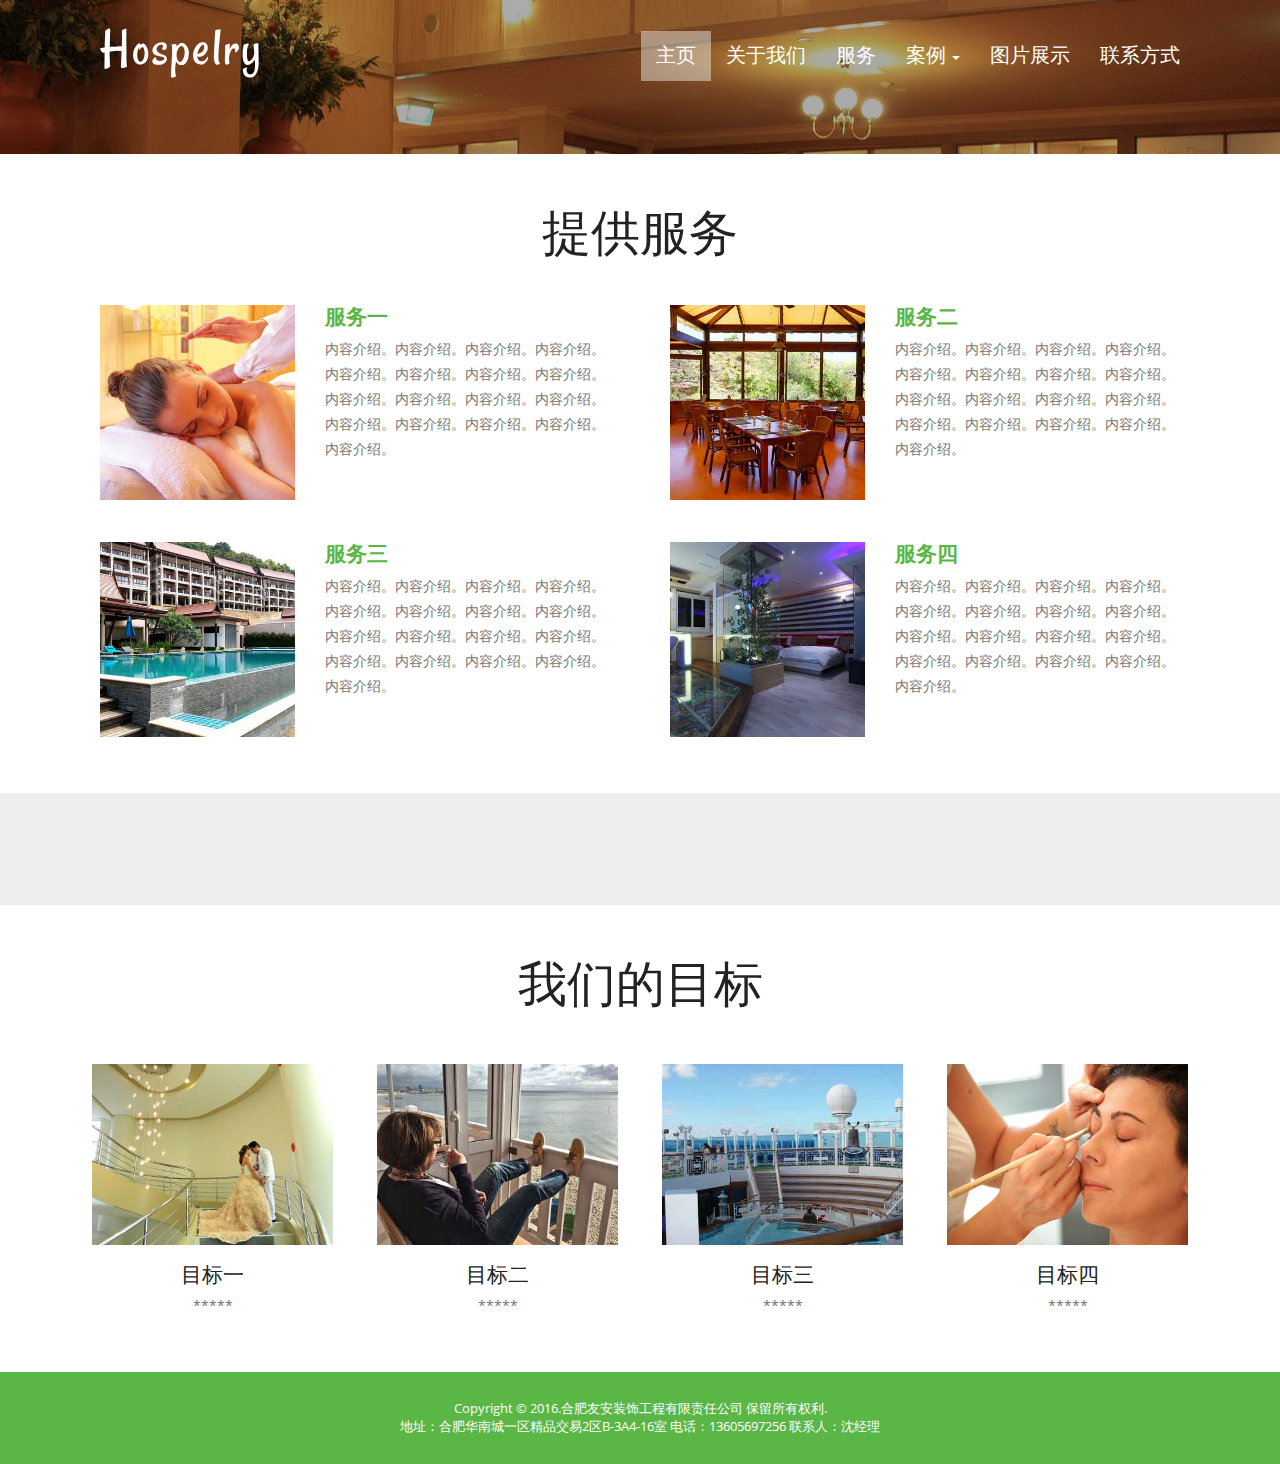
<file: services.html>
﻿<!DOCTYPE HTML>
<html>
<head>
<title>Services</title>
<link href="css/bootstrap.css" rel="stylesheet" type="text/css" media="all">
<link href="css/style.css" rel="stylesheet" type="text/css" media="all" />
<meta name="viewport" content="width=device-width, initial-scale=1">
<meta http-equiv="Content-Type" content="text/html; charset=utf-8" />
<meta name="keywords" content="" />
<script type="application/x-javascript"> addEventListener("load", function() { setTimeout(hideURLbar, 0); }, false); function hideURLbar(){ window.scrollTo(0,1); } </script>
<script src="js/jquery-1.11.1.min.js"></script>
<script src="js/bootstrap.js"></script>
<script src="js/responsiveslides.min.js"></script>
 <script>
    $(function () {
      $("#slider").responsiveSlides({
      	auto: true,
      	nav: true,
      	speed: 500,
        namespace: "callbacks",
        pager: true,
      });
    });
  </script>

</head>
<body>
		<!--header-->
			<div class="header head-top">
				<div class="container">
					<div class="header-top">
						<nav class="navbar navbar-default">
							<div class="container-fluid">
    <!-- Brand and toggle get grouped for better mobile display -->
								<div class="navbar-header">
									  <button type="button" class="navbar-toggle collapsed" data-toggle="collapse" data-target="#bs-example-navbar-collapse-1" aria-expanded="false">
											<span class="sr-only">Toggle navigation</span>
											<span class="icon-bar"></span>
											<span class="icon-bar"></span>
											<span class="icon-bar"></span>
									  </button>
									<div class="navbar-brand">
										<h1><a href="index.html">hospelry</a></h1>
									</div>
								</div>

    <!-- Collect the nav links, forms, and other content for toggling -->
							<div class="collapse navbar-collapse" id="bs-example-navbar-collapse-1">
							   <ul class="nav navbar-nav">
									<li class="active"><a href="index.html">主页<span class="sr-only">(current)</span></a></li>
									<li><a href="about.html">关于我们</a></li>
									<li><a href="services.html">服务</a></li>
									<li class="dropdown">
										<a href="#" class="dropdown-toggle" data-toggle="dropdown" role="button" aria-haspopup="true" aria-expanded="false">案例 <span class="caret"></span></a>
								<ul class="dropdown-menu">
									<li><a href="rooms.html">案例一</a></li>
									<li><a href="rooms.html">案例二</a></li>
									<li><a href="rooms.html">案例三</a></li>
								</ul>
									</li>
									<li><a href="gallery.html">图片展示</a></li>
									<li><a href="contact.html">联系方式</a></li>
								</ul>
							  
							</div><!-- /.navbar-collapse -->
  </div><!-- /.container-fluid -->
						</nav>

					</div>
		</div>
</div>
<!--header-->
		<!--services-->
		<div class="content">
			<div class="services">
	<div class="container">
		<div class="services-main">
				<h2>提供服务</h2>
			<div class="services1">
				<div class="col-md-6 services-grid">
					<div class="col-md-5 serv-img">
						<img src="images/p2.jpg" alt="" class="img-responsive">
					</div>
					<div class="col-md-7 serv-text">
						<h4>服务一 </h4>
						<p>内容介绍。内容介绍。内容介绍。内容介绍。内容介绍。内容介绍。内容介绍。内容介绍。内容介绍。内容介绍。内容介绍。内容介绍。内容介绍。内容介绍。内容介绍。内容介绍。内容介绍。 </p>
					</div>
				  <div class="clearfix"> </div>
				</div>
				<div class="col-md-6 services-grid">
					<div class="col-md-5 serv-img">
						<img src="images/p3.jpg" alt="" class="img-responsive">
					</div>
					<div class="col-md-7 serv-text">
						<h4>服务二 </h4>
						<p>内容介绍。内容介绍。内容介绍。内容介绍。内容介绍。内容介绍。内容介绍。内容介绍。内容介绍。内容介绍。内容介绍。内容介绍。内容介绍。内容介绍。内容介绍。内容介绍。内容介绍。 </p>
					</div>
				</div>
			   <div class="clearfix"> </div>
			</div>
			<div class="services2">
				<div class="col-md-6 services-grid">
					<div class="col-md-5 serv-img">
						<img src="images/p4.jpg" alt="" class="img-responsive">
					</div>
					<div class="col-md-7 serv-text">
						<h4>服务三</h4>
						<p>内容介绍。内容介绍。内容介绍。内容介绍。内容介绍。内容介绍。内容介绍。内容介绍。内容介绍。内容介绍。内容介绍。内容介绍。内容介绍。内容介绍。内容介绍。内容介绍。内容介绍。 </p>
					</div>
				  <div class="clearfix"> </div>
				</div>
				<div class="col-md-6 services-grid">
					<div class="col-md-5 serv-img">
						<img src="images/p5.jpg" alt="" class="img-responsive">
					</div>
					<div class="col-md-7 serv-text">
						<h4>服务四 </h4>
						<p>内容介绍。内容介绍。内容介绍。内容介绍。内容介绍。内容介绍。内容介绍。内容介绍。内容介绍。内容介绍。内容介绍。内容介绍。内容介绍。内容介绍。内容介绍。内容介绍。内容介绍。 </p>
					</div>
				  <div class="clearfix"> </div>
				</div>
			  <div class="clearfix"> </div>
			</div>
		</div>
	</div>
</div>
			<div class="features">
					<!--<div class="container">
						<h3>服务特色</h3>
							<div class="features-grids">
								<div class="col-md-3 feature-grid">
								<div class="feature">
									<div class="feature1">
										<span class="glyphicon glyphicon-user" aria-hidden="true"></span>
										<h4>scelerisque eget</h4>
									</div>
									<div class="feature2">
										<p>Quisque nulla. Vestibulum libero nisl, porta vel, scelerisque eget, lesuada at, neque. Viv eget nibh. Etam cus. Nulla facilisi. </p>
									</div>
								</div>
								</div>
								<div class="col-md-3 feature-grid">
								<div class="feature">
									<div class="feature1">
										<span class="glyphicon glyphicon-gift" aria-hidden="true"></span>
										<h4>scelerisque eget</h4>
									</div>
									<div class="feature2">
										<p>Quisque nulla. Vestibulum libero nisl, porta vel, scelerisque eget, lesuada at, neque. Viv eget nibh. Etam cus. Nulla facilisi. </p>
									</div>
								</div>
								</div>
								<div class="col-md-3 feature-grid">
								<div class="feature">
									<div class="feature1">
										<span class="glyphicon glyphicon-camera" aria-hidden="true"></span>
										<h4>scelerisque eget</h4>
									</div>
									<div class="feature2">
										<p>Quisque nulla. Vestibulum libero nisl, porta vel, scelerisque eget, lesuada at, neque. Viv eget nibh. Etam cus. Nulla facilisi. </p>
									</div>
								</div>
								</div>
								<div class="col-md-3 feature-grid">
								<div class="feature">
									<div class="feature1">
										<span class="glyphicon glyphicon-calendar" aria-hidden="true"></span>
										<h4>scelerisque eget</h4>
									</div>
									<div class="feature2">
										<p>Quisque nulla. Vestibulum libero nisl, porta vel, scelerisque eget, lesuada at, neque. Viv eget nibh. Etam cus. Nulla facilisi. </p>
									</div>
								</div>
								</div>
									<div class="clearfix"></div>
							</div>
					</div>-->
				</div>
				<div class="packages-section">
				<div class="container">
					<h3>我们的目标</h3>
						<div class="packages-grids">
							<div class="col-md-3 packages-grid">
							<div class="packages-grid1">
								<img src="images/p6.jpg" class="img-responsive" alt=""/>
								</div>
								<h4>目标一</h4>
								<p>*****</p>
							</div>
							<div class="col-md-3 packages-grid">
							<div class="packages-grid1">
								<img src="images/p7.jpg" class="img-responsive" alt=""/>
								</div>
								<h4>目标二</h4>
								<p>*****</p>
							</div>
							<div class="col-md-3 packages-grid">
							<div class="packages-grid1">
								<img src="images/p8.jpg" class="img-responsive" alt=""/>
								</div>
								<h4>目标三</h4>
								<p>*****</p>
							</div>
							<div class="col-md-3 packages-grid">
							<div class="packages-grid1">
								<img src="images/p9.jpg" class="img-responsive" alt=""/>
								</div>
								<h4>目标四</h4>
								<p>*****</p>
							</div>
							
							<div class="clearfix"></div>
						</div>
				</div>
			</div>
				<!--GET IN TOUCH-->
					<!--<div class="touch-section">
					<div class="container">
						<h3>get in touch</h3>
						<div class="touch-grids">
							<div class="col-md-4 touch-grid">
								<h4>address</h4>
								<h5>Gold Plaza</h5>
								<p>9870St Vincent Place,</p>
								<p>Glasgow, DC 45 Fr 45.</p>
								<p>United Kingdom</p>
							</div>
							<div class="col-md-4 touch-grid">
								<h4>Sales</h4>
								<h5>Sales Enquiries</h5>
								<p>Telephone : +1 800 603 6035</p>
								<p>Fax : +1 800 889 9898</p>
								<p>E-mail : <a href="mailto:example@mail.com"> example@mail.com</a></p>
							</div>
							<div class="col-md-4 touch-grid">
							<h4>general</h4>
									<h5>Gold Plaza</h5>
								<p>Telephone : +1 800 603 6035</p>
								<p>Fax : +1 800 889 9898</p>
								<p>E-mail : <a href="mailto:example@mail.com"> example@mail.com</a></p>
							</div>
							<div class="clearfix"></div>
						</div>
					</div>
					</div>-->
				<!--GET IN TOUCH-->
			</div>
			<!--footer-->
					<div class="footer-section">
						<div class="container">
							<div class="footer-top">
								<p>Copyright &copy; 2016.合肥友安装饰工程有限责任公司  保留所有权利.</p>
                                <p>地址：合肥华南城一区精品交易2区B-3A4-16室 电话：13605697256    联系人：沈经理</p>
							</div>
						</div>
					</div>
</body>
</html>
</file>
<file: css/style.css>
@font-face {
    font-family: 'Rancho-Regular';
    src:url(../fonts/Rancho-Regular.ttf) format('truetype');
}
@font-face {
    font-family: 'OpenSans-Regular';
    src:url(../fonts/OpenSans-Regular.ttf) format('truetype');
}
body a{
    transition:0.5s all;
	-webkit-transition:0.5s all;
	-moz-transition:0.5s all;
	-o-transition:0.5s all;
	-ms-transition:0.5s all;
}
input[type="button"]{
	transition:0.5s all;
	-webkit-transition:0.5s all;
	-moz-transition:0.5s all;
	-o-transition:0.5s all;
	-ms-transition:0.5s all;
}

h1,h2,h3,h4,h5,h6{
	padding:0 0;
	margin:0 0;
}
p{
	padding:0 0;
	margin:0 0;
}
ul{
	padding:0 0;
	margin:0 0;	
}
body{
	padding:0 0;
	margin:0 0; 
	font-family: 'OpenSans-Regular'
}
.header-top {
    margin-top: 1em;
}
.navbar-brand {
    float: left;
	margin-left: 0.8em;
}
.navbar {
    border-radius: 0px;
}
.navbar-nav {
    float: right;
    margin: 0;
}
.navbar-default {
    background: none!important;
    border: none!important;
}
.top-menu ul li {
    display: inline-block;
    margin: 0.8em 1em;
}
.navbar-brand h1 a {
    text-decoration: none;
	color:#fff;
	font-size: 1.5em;
    font-family: 'Rancho-Regular';
    text-transform: capitalize;
    letter-spacing: 2px;
	line-height: .5em;

}
.navbar-default .navbar-nav > li > a {
    color: #fff;
	font-family: 'Rancho-Regular';
    font-size: 1.4em;
}
.navbar-default .navbar-nav > li > a:hover, .navbar-default .navbar-nav > li > a:focus {
    color: #fff;
    background-color: rgba(249, 255, 247, 0.43);
}
.navbar-default .navbar-nav > .active > a, .navbar-default .navbar-nav > .active > a:hover, .navbar-default .navbar-nav > .active > a:focus {
    color: #fff;
    background-color: rgba(249, 255, 247, 0.43);
}
.dropdown-menu > li > a:hover, .dropdown-menu > li > a:focus {
    color: #fff;
    text-decoration: none;
    background-color: #5ab645
}
.navbar {
    position: relative;
    min-height: 50px;
    margin-bottom: 0;
    border: 1px solid transparent;
}
.navbar-brand {
    float: left;
    height: 0px;
    padding: 0px 15px;
    font-size: 18px;
    line-height: 20px;
}
.navbar-default .navbar-nav > .open > a, .navbar-default .navbar-nav > .open > a:hover, .navbar-default .navbar-nav > .open > a:focus {
    color: #fff;
    background-color: rgba(249, 255, 247, 0.43);
}
.dropdown-menu > li > a {
    display: block;
    padding: 10px 20px;
	color: #000;
	font-family: 'Rancho-Regular';
	font-size: 1.2em;
}
.navbar > .container .navbar-brand, .navbar > .container-fluid .navbar-brand {
    margin-left: 0px;
}
.dropdown-menu {
    min-width: 150px;
    padding: 0px 0;
    border: 1px solid #fff;
}
.navbar-default {
    	padding: 1.2em 0;
}
.navbar-collapse {
    max-height: 340px;
    padding-right: 0px;
     padding-left: 0px; 
}
.header{
	background:url(../images/banner1.jpg) no-repeat 0px 0px;
	background-size:cover;
   -webkit-background-size: cover;
    -moz-background-size: cover;
    -o-background-size: cover;
    -ms-background-size: cover;
	min-height:764px;
	padding-bottom: 4em;
}
.slider {
	position: relative;
	text-align: center;
	width: 100%;
    margin: 20em 0 0;
}
.rslides {
  position: relative;
  list-style: none;
  overflow: hidden;
  width: 100%;
  padding: 0;
  margin: 0;
  }
.rslides h3{
    color: #fff;
    font-size: 4em;
    text-transform: capitalize;
	font-family: 'Rancho-Regular';
	
}
.rslides h3 span {
    color: #fff;
    background-color: rgba(249, 255, 247, 0.42);
    padding: .5em;
}
.rslides li {
  -webkit-backface-visibility: hidden;
  position: absolute;
  display: none;
  width: 100%;
  left: 0;
  top: 0;
  }
.rslides li:first-child {
  position: relative;
  display: block;
  float: left;
}
.rslides li:first-child {
  position: relative;
  display: block;
  float: left;
  }
.callbacks_tabs a:after {
	content: "\f111";
	font-size: 0;
	font-family: FontAwesome;
	visibility: visible;
	display: block;
	height: 8px;
	width: 8px;
	display: inline-block;
	border: 2px solid #fff;
	border-radius:50%;
	background:#fff;
}
.callbacks_here a:after{
	border: 2px solid #FFF;
	background:transparent;
}
.callbacks_tabs a{
	visibility:hidden;
}
.callbacks_tabs li{
	display:inline-block;
}
ul.callbacks_tabs.callbacks1_tabs {
	position: absolute;
	bottom: 29px;
	z-index: 999;
	left: 46%;
	display: none;
}
.copyrights{
	text-indent:-9999px;
	height:0;
	line-height:0;
	font-size:0;
	overflow:hidden;
}
.callbacks_nav {
  position: absolute;
  -webkit-tap-highlight-color: rgba(0,0,0,0);
  top: 73%;
	left: 15%;
  opacity: 0.7;
  z-index: 3;
  text-indent: -9999px;
  overflow: hidden;
  text-decoration: none;
  height: 61px;
  width: 38px;
  margin-top: -45px;
  }
.callbacks_nav.next {
  left: auto;
  background-position: right top;
  right: 15%;
 }
.Welcome-section {
    padding: 4em 0;
    text-align: center;
}
.Welcome-section h2 {
    font-size: 3.5em;
    text-transform: capitalize;
    font-family: 'Rancho-Regular';
    color: #222;
}
.Welcome-grids {
    margin-top: 3em;
}
.welcome-grid h4 {
    font-size: 1.5em;
    text-transform: capitalize;
    padding: 0.5em 0 0.4em;
    color: #222;
}
.welcome-grid1 {
    border: 7px solid#fff;
}
.welcome-grid1:hover {
    border: 7px solid#5ab645
}
.welcome-grid p {
    font-size: 1em;
    line-height: 1.8em;
    color: #777;
}
.features {
    text-align: center;
    padding: 4em 0;
	background:#eee;
}
.feature {
    background: #fff;
    border: 1px solid #E9E9E9;
}
.features h3 {
   font-size: 3.5em;
    text-transform: capitalize;
    font-family: 'Rancho-Regular';
    color: #222;
}
.feature2 p {
    font-size: 1em;
    line-height: 1.8em;
    color: #777;
    border-top: 5px solid #F2F2F2;
    padding: 1.5em;
}
.feature1 h4 {
    font-size: 1.5em;
    color: #222;
    padding: 1em 0 0.5em;
	text-transform: capitalize;
}
span.glyphicon.glyphicon-user,span.glyphicon.glyphicon-camera,span.glyphicon.glyphicon-calendar,span.glyphicon.glyphicon-gift {
    border-radius: 4em;
    font-size: 2em;
    -webkit-border-radius: 4em;
    -moz-border-radius: 4em;
    -o-border-radius: 4em;
    border: 5px solid #FFF;
    box-shadow: 0px 0px 10px rgba(119, 119, 119, 0.25);
    -webkit-box-shadow: 0px 0px 10px rgba(119, 119, 119, 0.25);
    -moz-box-shadow: 0px 0px 10px rgba(119, 119, 119, 0.25);
    -o-box-shadow: 0px 0px 10px rgba(119, 119, 119, 0.25);
    display: inline-block;
    padding: 32px;
    background: #5ab645;
    background: -moz-linear-gradient(top, #03bcfd 0%, #019bd1 100%);
    background: -webkit-gradient(linear, left top, left bottom, color-stop(0%,#5ab645), color-stop(100%,#5ab645));
    background: -webkit-linear-gradient(top, #5ab645 0%,#5ab645 100%);
    background: -o-linear-gradient(top, #03bcfd 0%,#019bd1 100%);
    background: -ms-linear-gradient(top, #03bcfd 0%,#019bd1 100%);
    background: linear-gradient(to bottom, #5ab645 0%,#5ab645 100%);
    filter: progid:DXImageTransform.Microsoft.gradient( startColorstr='#03bcfd', endColorstr='#019bd1',GradientType=0 );
    cursor: pointer;
    transition: 0.5s ease;
    -moz-transition: 0.5s ease;
    -o-transition: 0.5s ease;
    -webkit-transition: 0.5s ease;
    color: #fff;
}
span.glyphicon.glyphicon-user:hover {
    background-color: #FF0000;
    background-image: -moz-linear-gradient(top,#FF0000,#FF0000);
    background-image: -webkit-gradient(linear,0 0,0 100%,from(#FF0000),to(#FF0000));
    background-image: -webkit-linear-gradient(top,#FF0000,#FF0000);
    background-image: -o-linear-gradient(top,#FF0000,#FF0000);
    background-image: linear-gradient(to bottom,#FF0000,#FF0000);
    background-repeat: repeat-x;
	
}
span.glyphicon.glyphicon-camera:hover{
 background-color: #FF0000;
    background-image: -moz-linear-gradient(top,#FF0000,#FF0000);
    background-image: -webkit-gradient(linear,0 0,0 100%,from(#FF0000),to(#FF0000));
    background-image: -webkit-linear-gradient(top,#FF0000,#FF0000);
    background-image: -o-linear-gradient(top,#FF0000,#FF0000);
    background-image: linear-gradient(to bottom,#FF0000,#FF0000);
    background-repeat: repeat-x;
}
span.glyphicon.glyphicon-calendar:hover{
 background-color: #FF0000;
    background-image: -moz-linear-gradient(top,#FF0000,#FF0000);
    background-image: -webkit-gradient(linear,0 0,0 100%,from(#FF0000),to(#FF0000));
    background-image: -webkit-linear-gradient(top,#FF0000,#FF0000);
    background-image: -o-linear-gradient(top,#FF0000,#FF0000);
    background-image: linear-gradient(to bottom,#FF0000,#FF0000);
    background-repeat: repeat-x;
}
span.glyphicon.glyphicon-gift:hover{
 background-color: #FF0000;
    background-image: -moz-linear-gradient(top,#FF0000,#FF0000);
    background-image: -webkit-gradient(linear,0 0,0 100%,from(#FF0000),to(#FF0000));
    background-image: -webkit-linear-gradient(top,#FF0000,#FF0000);
    background-image: -o-linear-gradient(top,#FF0000,#FF0000);
    background-image: linear-gradient(to bottom,#FF0000,#FF0000);
    background-repeat: repeat-x;
}
.features-grids {
    margin-top: 3em;
}
.feature1 {
    padding: 1.5em;
}
/*-- slider --*/
#flexiselDemo1, #flexiselDemo2, #flexiselDemo3 {
	display: none;
}
.nbs-flexisel-container {
	position: relative;
	max-width: 100%;
}
.nbs-flexisel-ul {
	position: relative;
	width: 9999px;
	margin: 0px;
	padding: 0px;
	list-style-type: none;
	text-align: center;
}
.nbs-flexisel-inner {
    overflow: hidden;
    margin-top: 0;
}
.nbs-flexisel-item {
	float: left;
	margin: 0px;
	padding: 0px;
	cursor: pointer;
	position: relative;
}
ul#flexiselDemo1 li a{
	text-decoration:none;
	display:block;
}
ul#flexiselDemo1 li a h4{
	text-align: left;
    padding-left: 14px;
	color:#478D06;
	font-family: 'Rancho-Regular';
	font-size:1.2em;
	margin-top:0.5em;
}
ul#flexiselDemo1 li a h4:hover{
	color: #DBC585;
}
.nbs-flexisel-item > a img {	
	cursor: auto;
    position: relative;
    width: 100%;
    margin: 0;
}
.nbs-flexisel-nav-left, .nbs-flexisel-nav-right {
	width: 45px;
	height: 45px;
	position: absolute;
	cursor: pointer;
	z-index: 100;
	margin-top:0em;
}
.nbs-flexisel-nav-left {
    left: 0;
    background: url(../images/img-sprite-left-right.png) no-repeat 0px 0px;
}
.nbs-flexisel-nav-right {
	right: 0px;
	background: url(../images/img-sprite-left-right.png) no-repeat -54px 0px;
}
.most-popular {
    padding: 4em 0;
}
.popular-grid h3,.popular-grid1 h3  {
    font-size: 3.5em;
    text-transform: capitalize;
    font-family: 'Rancho-Regular';
    color: #222;
}
.popular-grid ul li a {
    font-size: 0.95em;
    line-height: 2em;
    color: #777;
	text-decoration: none;
	  margin-top: 2em;
	padding: 6px 24px;
    background: url(../images/list-arrow.png) no-repeat 0px 10px;
}
.popular-grid ul {
    margin-top: 2em;
	list-style: none;
}
.popular-grid1 p {
    font-size: 1em;
    line-height: 1.8em;
    color: #777;
    margin: 2em 0;
	background: url(../images/quote.png) no-repeat 0px 0px;
	padding-left: 3em;
}
.popular-grid1 h4 a {
    font-size: 0.9em;
    text-decoration: none;
    color: #222;
    text-transform: uppercase;
	padding-left: 3em;
}
.popular-grid ul li a:hover {
    color: #5ab645
}
.touch-section {
    padding: 4em 0;
    text-align: center;
    background-color: #eee;
}
.touch-grids {
    margin-top: 3em;
}
.touch-grid h4 {
    font-size: 1.5em;
    color: #222;
    text-transform: capitalize;
}
.touch-section h3 {
    font-size: 3.5em;
    text-transform: capitalize;
    font-family: 'Rancho-Regular';
    color: #222;
}
.touch-grid h5 {
    font-size: 1.1em;
    padding: 1em 0;
    color: #222;
}
.touch-grid p {
    font-size: 1em;
    line-height: 1.8em;
    color: #777;
}
.touch-grid p a {
    text-decoration: none;
    color: #777;
}
.footer-section{
	padding:2em 0;
	text-align:center;
	background: #5ab645
}
.footer-top p {
	font-size: 0.9em;
	color: #fff;
	font-weight: 400;
}
.footer-top  a {
	font-size: 1em;
	color:#fff;
	font-weight: 400;
	text-transform: capitalize;
}
.footer-top a:hover {
	color: #fff;
}
.footer-top a {
	margin: 0 0.3em
}
/**about**/
.head-top {
    min-height: 115px !important;
}
.about-section{
padding:4em 0;
text-align:center;
}
.about-section h2 {
	    font-size: 3.5em;
    text-transform: capitalize;
    font-family: 'Rancho-Regular';
    color: #222;
    margin-bottom: 0.5em;
}
.about-section img {
   width: 100%;
}
.about-section h5 {
    font-size: 1.2em;
    text-transform: capitalize;
    color: #222;
    margin: 0.8em 0;
    font-weight: 600;
}
.about-section p {
  font-size: 1em;
  line-height: 2em;
  color: #777;
}
.why-choose {
    padding: 4em 0 ;
    text-align: center;
	background-color: #222;
}
.why-choose h3 {
  font-size: 3.5em;
    text-transform: capitalize;
    font-family: 'Rancho-Regular';
    color: #fff;
}
.choose-grid h4{
  font-size: 1.5em;
  color: #fff;
  text-transform: capitalize;
}
.choose-grid p{
	font-size:1em;
	line-height:1.8em;
	color:#eee;
	margin:1em 0 0
}
.choose-grids {
  margin-top: 3em;
}
.ourteam {
  padding:4em 0;
  text-align: center;
}
.ourteam h3 {
    font-size: 3.5em;
    text-transform: capitalize;
    font-family: 'Rancho-Regular';
    color: #222;
}
.team-grid h4{
  font-size: 1.5em;
  color: #222;
  text-transform: capitalize;
  margin: 0.5em 0 0.3em;
}
.team-grid p {
  font-size: 1em;
  color: #777;
   line-height: 2em;
 }
.team-grids {
  margin-top: 3em;
}
.whatweoffer {
    padding: 4em 0;
	background:#222;
}
.whatweoffer h3 {
 font-size: 3.5em;
    text-transform: capitalize;
    font-family: 'Rancho-Regular';
    color: #fff;
	text-align:center;
}
.offer-grids {
    margin-top: 3em;
}
.offer-grid h4 {
    font-size: 1.5em;
    color: #fff;
	line-height:1.5em
}
.offer-grid1 h4 {
    font-size: 1.5em;
	margin-bottom: .5em;
    color: #fff;
	line-height:1.5em
}
.offer-grid p{
	font-size:1em;
	line-height:1.8em;
	color:#777;
	padding-top: 1em;
}
.progress-bar-success {
    background-color: #5ab645
}
.progress-bar-info {
    background-color: #5ab645
}
.progress-bar-warning {
    background-color: #5ab645
}
.progress-bar-danger {
    background-color:#5ab645
}
.progress {
   background-color: #fff;
}
/**about**/
/*--services start here--*/
.services {
  padding: 4em 0em;
}
.services-main h2 {
 font-size: 3.5em;
    text-transform: capitalize;
    font-family: 'Rancho-Regular';
    color: #222;
	text-align:center;
}
.services1 {
    margin: 3em 0;
}
.serv-text h4 {
  color: #5ab645;
    text-transform: capitalize;
    font-weight: 600;
	font-size:1.5em;
}
.serv-text p {
    font-size: 1em;
    color: #777;
    line-height: 1.8em;
	    padding: .5em 0 0;
}
.packages-section h3 {
    font-size: 3.5em;
    text-transform: capitalize;
    font-family: 'Rancho-Regular';
    color: #222;
}
.packages-section {
    text-align: center;
    padding: 4em 0;
}
.packages-grid h4 {
    font-size: 1.5em;
    color: #222;
    padding: 0.5em 0;
    text-transform: capitalize;
}
.packages-grid p {
    font-size: 1em;
    color: #777;
}
.packages-grid1:hover {
    border: 7px solid#5ab645;
}
.packages-grid1 {
    border: 7px solid#fff;
}
.packages-grids {
    margin-top: 3em;
}
.gallery h2 {
    font-size: 3.5em;
    text-transform: capitalize;
    font-family: 'Rancho-Regular';
    color: #222;
}
.gallery {
    text-align: center;
    padding: 4em 0;
}
/*-- gallery --*/
.gallery-top {
    padding: 4em 0;
	text-align:center;
}
.gallery-grids-top {
    margin-top: 3em ;
}
.gallery-info h2 {
    font-size: 3.5em;
    text-transform: capitalize;
    font-family: 'Rancho-Regular';
    color: #222;
}
.gallery-info p {
  color: #B2B2B2;
  font-size: .9em;
  margin: 1em auto 0;
  line-height: 1.8em;
  width: 70%;
}
.gallery-grid a {
    display: block;
}
.gallery-grid img {
  width: 100%;
}
.gallery-grid:hover img {
  -webkit-filter: grayscale(100%);
  opacity: 8;
  transition: all 300ms!important;
  -webkit-transition: all 300ms!important;
  -moz-transition: all 300ms!important;
}
.gallery-grids-middle{
	margin:2em 0;
}
.room-section {
  padding: 4em 0;
}
.room-grids {
    margin-top: 3em;
}
.room-section h2 {
    font-size: 3.5em;
    text-transform: capitalize;
    font-family: 'Rancho-Regular';
    color: #222;
    text-align: center;
}
.room2 {
  margin: 2em 0;
}
.room4 {
  margin-top: 2em ;
}
.room-grid1 h4 {
  font-size: 1.5em;
  color: #5ab645;
    font-weight: 600;
  text-transform: capitalize;
}
.room-grid img {
    width: 100%;
}
.room-grid1 p {
  font-size: 1em;
  color: #777;
  line-height:2em;
    margin: 1em 0 0em;
}
a.mask {
  text-decoration: none;
  overflow: hidden;
  display: block;
}
img.zoom-img {
  -webkit-transform: scale(1, 1);
  -webkit-transition-timing-function: ease-out;
  -webkit-transition-duration: 250ms;
  -moz-transform: scale(1, 1);
  -moz-transition-timing-function: ease-out;
  -moz-transition-duration: 250ms;
}
img.zoom-img:hover {
  -webkit-transform: scale(1.1);
  -webkit-transition-timing-function: ease-out;
  -webkit-transition-duration: 750ms;
  -moz-transform: scale(1.1);
  -moz-transition-timing-function: ease-out;
  -moz-transition-duration: 750ms;
  overflow: hidden;
}
/*-- typography --*/
.typography-info {
    text-align: center;
    margin-bottom: 3em;
}
h2.type {
    font-size: 3.5em;
    text-transform: capitalize;
    font-family: 'Rancho-Regular';
    color: #222;
}
.typography {
    padding: 4em 0;
}
.show-grid [class^=col-] {
	background: #fff;
	text-align: center;
	margin-bottom: 10px;
	line-height: 2em;
	border: 10px solid #f0f0f0;
}
.show-grid [class*="col-"]:hover {
  background: #e0e0e0;
}
.grid_3{
	margin-bottom:2em;
}
.xs h3, h3.m_1{
	color:#000;
	font-size:1.7em;
	font-weight:300;
	margin-bottom: 1em;
}
.grid_3 p{
  color: #999;
  font-size: 0.85em;
  margin-bottom: 1em;
  font-weight: 300;
}
.grid_4{
	background:none;
	margin-top:50px;
}
.label {
  font-weight: 300 !important;
  border-radius:4px;
  -webkit-border-radius:4px;
	-moz-border-radius:4px;
}  
.grid_5{
	background:none;
	padding:2em 0;
}
.grid_5 h3, .grid_5 h2, .grid_5 h1, .grid_5 h4, .grid_5 h5, h3.hdg {
    margin-bottom: 1em;
    color: #222;
}
.table > thead > tr > th, .table > tbody > tr > th, .table > tfoot > tr > th, .table > thead > tr > td, .table > tbody > tr > td, .table > tfoot > tr > td {
  border-top: none !important;
}
.tab-content > .active {
  display: block;
  visibility: visible;
}
.pagination > .active > a, .pagination > .active > span, .pagination > .active > a:hover, .pagination > .active > span:hover, .pagination > .active > a:focus, .pagination > .active > span:focus {
  z-index: 0;
}
.badge-primary {
  background-color: #03a9f4;
}
.badge-success {
  background-color: #8bc34a;
}
.badge-warning {
  background-color: #ffc107;
}
.badge-danger {
  background-color: #e51c23;
}
.grid_3 p{
  line-height: 2em;
  color: #888;
  font-size: 0.9em;
  margin-bottom: 1em;
  font-weight: 300;
}
.bs-docs-example {
  margin: 1em 0;
}
section#tables  p {
 margin-top: 1em;
}
.tab-container .tab-content {
  border-radius: 0 2px 2px 2px;
  border: 1px solid #e0e0e0;
  padding: 16px;
  background-color: #ffffff;
}
.table td, .table>tbody>tr>td, .table>tbody>tr>th, .table>tfoot>tr>td, .table>tfoot>tr>th, .table>thead>tr>td, .table>thead>tr>th {
  padding: 15px!important;
}
.table > thead > tr > th, .table > tbody > tr > th, .table > tfoot > tr > th, .table > thead > tr > td, .table > tbody > tr > td, .table > tfoot > tr > td {
  font-size: 0.9em;
  color: #999;
  border-top: none !important;
}
.tab-content > .active {
  display: block;
  visibility: visible;
}
.label {
  font-weight: 300 !important;
}
.label {
  padding: 4px 6px;
  border: none;
  text-shadow: none;
}
.nav-tabs {
  margin-bottom: 1em;
}
.alert {
  font-size: 0.85em;
}
h1.t-button,h2.t-button,h3.t-button,h4.t-button,h5.t-button {
	line-height:1.8em;
  margin-top:0.5em;
  margin-bottom: 0.5em;
}
li.list-group-item1 {
  line-height: 2.5em;
}
.input-group {
  margin-bottom: 20px;
  }
.in-gp-tl{
	padding:0;
}
.in-gp-tb{
	padding-right:0;
}
.list-group {
  margin-bottom: 48px;
}
ol {
  margin-bottom: 44px;
}
h2.typoh2{
    margin: 0 0 10px;
}
@media (max-width:768px){
	.grid_5 {
		padding: 0 0 1em;
	}
	.grid_3 {
		margin-bottom: 0em;
	}
}
@media (max-width:640px){
	h1, .h1, h2, .h2, h3, .h3 {
		margin-top: 0px;
		margin-bottom: 0px;
	}
	.grid_5 h3, .grid_5 h2, .grid_5 h1, .grid_5 h4, .grid_5 h5, h3.hdg, h3.bars {
		margin-bottom: .5em;
	}
	.progress {
		height: 10px;
		margin-bottom: 10px;
	}
	ol.breadcrumb li,.grid_3 p,ul.list-group li,li.list-group-item1 {
		font-size: 14px;
	}
	.breadcrumb {
		margin-bottom: 10px;
	}
	.well {
		font-size: 14px;
		margin-bottom: 10px;
	}
	h2.typoh2 {
		font-size: 1.5em;
	}
}
@media (max-width:480px){
	.table h1 {
		font-size: 26px;
	}
	.table h2 {
		font-size: 23px;
	}
	.table h3 {
		font-size: 20px;
	}
	.label {
		font-size: 53%;
	}
	.alert,p {
		font-size: 14px;
	}
	.pagination {
		margin: 20px 0 0px;
	}
}
@media (max-width: 320px){
	.grid_4 {
		margin-top: 18px;
	}
	h3.title {
		font-size: 1.6em;
	}
	.alert, p,ol.breadcrumb li, .grid_3 p,.well, ul.list-group li, li.list-group-item1,a.list-group-item {
		font-size: 13px;
	}
	.alert {
		padding: 10px;
		margin-bottom: 10px;
	}
	ul.pagination li a {
		font-size: 14px;
		padding: 5px 11px;
	}
	.list-group {
		margin-bottom: 10px;
	}
	.well {
		padding: 10px;
	}
	.nav > li > a {
		font-size: 14px;
	}
	table.table.table-striped,.table-bordered,.bs-docs-example {
		display: none;
	}
}
/*-- //typography --*/
/***contact page ***/
.contact{
	padding: 4em 0;
}
.contact h2 {
	font-size: 3.5em;
    text-transform: capitalize;
    font-family: 'Rancho-Regular';
    color: #222;
	text-align:center;
}
.google-map iframe {
	width: 100%;
	min-height: 400px;
	border: none;
	margin-bottom: 2em;
}
.google-map {
  margin-top: 3em;
}
.contact-left p {
	color: #777;
	font-size: 1em;
	line-height: 1.8em;
}
.contact-left p a {
    text-decoration: none;
    color: #777;
}
address {
   margin: 1em 0 0;
 }
.contact-right h5{
	font-size:1em;
	text-transform: uppercase;
	font-weight: 400;
	padding: 10px 0;
	color: #222;
	
}
.contact-right input[type="text"] {
	width: 100%;
	padding: 10px 10px;
	font-size: 1em;
	outline: none;
	border: 1px solid #dcdee0;
}
.contact-right textarea {
	width: 100%;
	padding: 10px 10px;
	font-size: 1em;
	height: 10em;
	resize: none;
	outline: none;
	border: 1px solid #dcdee0;
}
.contact-right input[type="submit"] {
	width: 20%;
	font-size: 1em;
	text-transform: uppercase;
	background: #222;
	border: none;
	outline: none;
	margin-top: 0.5em;
	color: #fff;
	font-weight: 500;
	padding: 10px 0;
}
.contact-right input[type="submit"]:hover {
	background: #5ab645;
}
/***End contact page ***/

			/**responsive**/
@media (max-width:1440px){
.slider {
    margin: 18em 0 0;
}
.header {
    min-height: 679px;
}
}
@media (max-width:1366px){
.header {
    min-height: 652px;
}
.slider {
    margin: 16em 0 0;
}
}
@media (max-width:1280px){
.header {
    min-height: 602px;
}
.slider {
    margin: 14em 0 0;
}
}
@media (max-width:1080px){
.header {
    min-height: 486px;
}
.slider {
    margin: 12em 0 0;
}
.rslides h3 {
    font-size: 3.5em;
}
.Welcome-section h2,.about-section h2,.services-main h2,.room-section h2 ,.gallery-info h2,h2.type,.contact h2{
    font-size: 3em;
}
.welcome-grid h4,.feature1 h4,.touch-grid h4 ,.choose-grid h4,.team-grid h4,.offer-grid h4,.offer-grid1 h4,.serv-text h4,.packages-grid h4,.room-grid1 h4{
    font-size: 1.4em;
}
.welcome-grid p,.feature2 p,.popular-grid1 p,.touch-grid p,.about-section p,.choose-grid p,.team-grid p,.offer-grid p,.serv-text p,.packages-grid p,.room-grid1 p,.contact-left p {
    font-size: 0.965em;
}
.features h3,.popular-grid h3, .popular-grid1 h3,.touch-section h3,.why-choose h3,.ourteam h3,.whatweoffer h3,.packages-section h3 {
    font-size: 3em;
}
.about-section h5 {
    font-size: 1.1em;
}
.contact-right h5 {
    font-size: 0.96em;
}
.google-map iframe {
    min-height: 350px;
}
}
@media (max-width:991px){
.nav > li > a {
    position: relative;
    display: block;
    padding: 10px 10px;
}
.navbar-brand h1 a {
    font-size: 1.4em;
}
.navbar-default .navbar-nav > li > a {
    font-size: 1.3em;
}
.header {
    min-height: 363px;
}
.slider {
    margin: 8em 0 0;
}
.rslides h3 {
    font-size: 3em;
}
.Welcome-section,.features,.touch-section,.about-section,.ourteam,.whatweoffer ,.services,.packages-section,.room-section,.gallery-top,.typography,.contact,.why-choose,.most-popular{
    padding: 3em 0;
}
.welcome-grid {
    float: left;
    width: 33.3%;
}
.welcome-grid h4, .feature1 h4, .touch-grid h4, .choose-grid h4, .team-grid h4, .offer-grid h4, .offer-grid1 h4, .serv-text h4, .packages-grid h4, .room-grid1 h4 {
    font-size: 1.3em;
}
.welcome-grid p, .feature2 p, .popular-grid1 p, .touch-grid p, .about-section p, .choose-grid p, .team-grid p, .offer-grid p, .serv-text p, .packages-grid p, .room-grid1 p, .contact-left p {
    font-size: 0.95em;
}
.Welcome-section h2, .about-section h2, .services-main h2, .room-section h2, .gallery-info h2, h2.type, .contact h2 {
    font-size: 2.7em;
}
.features h3, .popular-grid h3, .popular-grid1 h3, .touch-section h3, .why-choose h3, .ourteam h3, .whatweoffer h3,.packages-section h3 {
    font-size: 2.7em;
}
.popular-grid ul li a {
    font-size: 0.85em;
}
.feature-grid {
    float: left;
    width: 50%;
}
.feature-grid:nth-child(3) {
    margin-top: 1em;
}
.feature-grid:nth-child(4) {
    margin-top: 1em;
}
span.glyphicon.glyphicon-user, span.glyphicon.glyphicon-camera, span.glyphicon.glyphicon-calendar, span.glyphicon.glyphicon-gift {
   padding: 25px;
}

.nbs-flexisel-nav-left, .nbs-flexisel-nav-right {
    margin-top: 1.5em;
}
.popular-grid {
    float: left;
    width: 41%
}
.popular-grid1 {
    float: left;
    width: 59%;
}
.popular-grid1 h4 a {
    font-size: 0.85em;
}
.touch-grid {
    float: left;
    width: 33.3%;
}
.touch-grid h5 {
    font-size: 1em;
}
.about-section h5 {
    font-size: 1em;
}
.choose-grid {
    float: left;
    width: 33.3%;
}
.team-grid {
    float: left;
    width: 25%;
}
.offer-grid {
    float: left;
    width: 60%;
}
.offer-grid1 {
    float: left;
    width: 40%;
}
.serv-img {
    float: left;
    width: 40%;
}
.serv-text {
    float: left;
    width: 60%;
}
.services-grid {
    margin: 0em 0em 1.5em 0em;
}
.room-grid {
    float: left;
    width: 40%;
}
.room-grid1 {
    float: left;
    width: 60%;
}
.gallery-grid {
    float: left;
    width: 25%;
}
.contact-left {
    float: left;
    width: 50%;
}
.contact-right {
    float: left;
    width: 50%;
}
.contact-right input[type="text"],.contact-right textarea {
    padding: 6px 10px;
}
.contact-right input[type="submit"] {
    font-size: 0.95em;
}
.google-map iframe {
    min-height: 310px;
}
}
@media (max-width:640px){
.navbar-nav {
    float: none;
    margin: 0;
    width: 100%;
    text-align: center;
}
.navbar-default .navbar-collapse, .navbar-default .navbar-form {
    border-color: #652840;
}
.navbar-default .navbar-toggle:hover, .navbar-default .navbar-toggle:focus {
    background-color: #5ab645;
}
.navbar-default .navbar-toggle {
    border-color: #5ab645;
}
.navbar-default .navbar-toggle .icon-bar {
    background-color: #fff;
}
.navbar-default .navbar-nav .open .dropdown-menu > li > a:hover, .navbar-default .navbar-nav .open .dropdown-menu > li > a:focus {
    color: #fff;
    background-color: transparent;
}
.navbar-default .navbar-nav .open .dropdown-menu > li > a {
    color: #fff;
}
.navbar-toggle {
     background-color: #5ab645;
}
.header-top {
    padding: 1em 0;
}
.navbar-brand {
    padding: 0px 0px;
}
.navbar-default {
    padding: .5em 0;
}
.slider {
    margin: 4.5em 0 0 0;
 }
.navbar-brand h1 a {
    font-size: 1.3em;
}
.rslides h3 {
    font-size: 2.7em;
}
.header {
    min-height: 301px;
}
.navbar-collapse {
    max-height: 387px;
}
.header-top {
    padding: .5em 0;
}
.Welcome-section h2, .about-section h2, .services-main h2, .room-section h2, .gallery-info h2, h2.type, .contact h2 {
    font-size: 2.5em;
}
.welcome-grid h4, .feature1 h4, .touch-grid h4, .choose-grid h4, .team-grid h4, .offer-grid h4, .offer-grid1 h4, .serv-text h4, .packages-grid h4, .room-grid1 h4 {
    font-size: 1.2em;
}
.features h3, .popular-grid h3, .popular-grid1 h3, .touch-section h3, .why-choose h3, .ourteam h3, .whatweoffer h3, .packages-section h3 {
    font-size: 2.5em;
}
.head-top {
    padding-bottom: 0em;
}
.welcome-grid1:hover {
    border: 3px solid#5ab645;
}
.welcome-grid1 {
    border: 3px solid#fff;
}
.Welcome-grids,.features-grids,.touch-grids ,.choose-grids,.team-grids,.offer-grids,.packages-grids,.gallery-grids-top,.google-map,.room-grids{
    margin-top: 2em;
}
.touch-grid {
    width: 100%;
    text-align: left;
}
.touch-grid:nth-child(2) {
    margin: 1em 0;
}
.touch-grid h5 {
    font-size: 0.95em;
}
.about-section h5 {
    font-size: 0.95em;
}
.team-grid {
    float: left;
    width: 50%;
}
.team-grid:nth-child(3) {
    margin-top: 1em;
}
.team-grid:nth-child(4) {
    margin-top: 1em;
}
.offer-grid {
    width: 100%;
	margin-bottom: 1em;
}
.offer-grid1 {
    width: 100%;
}
.services1 {
    margin: 2em 0;
}
.packages-grid {
    float: left;
    width: 50%;
}
.packages-grid1:hover {
    border: 3px solid#5ab645;
}
.packages-grid1 {
    border: 3px solid#fff;
}
.packages-grid:nth-child(3) {
    margin-top: 1em;
}
.packages-grid:nth-child(4) {
    margin-top: 1em;
}
.gallery-grid {
    float: left;
    width: 50%;
    margin-bottom: 2em;
}
.contact-right input[type="submit"] {
    font-size: 0.92em;
    width: 25%;
}
.google-map iframe {
    min-height: 280px;
}
}
@media (max-width:480px){
.header {
    background: url(../images/banner1.jpg) no-repeat -130px 0px;
    background-size: cover;
}
.navbar-brand h1 a {
    font-size: 1.1em;
}
.rslides h3 {
    font-size: 2.5em;
}
.Welcome-section, .features, .touch-section, .about-section, .ourteam, .whatweoffer, .services, .packages-section, .room-section, .gallery-top, .typography, .contact, .why-choose, .most-popular {
    padding: 2em 0;
}
.welcome-grid p, .feature2 p, .popular-grid1 p, .touch-grid p, .about-section p, .choose-grid p, .team-grid p, .offer-grid p, .serv-text p, .packages-grid p, .room-grid1 p, .contact-left p {
    font-size: 0.92em;
}
.Welcome-section h2, .about-section h2, .services-main h2, .room-section h2, .gallery-info h2, h2.type, .contact h2 {
    font-size: 2.2em;
}
.features h3, .popular-grid h3, .popular-grid1 h3, .touch-section h3, .why-choose h3, .ourteam h3, .whatweoffer h3, .packages-section h3 {
    font-size: 2.2em;
}
.welcome-grid {
    width: 100%;
}
.welcome-grid:nth-child(2) {
    margin: 1em 0;
}
.nbs-flexisel-nav-left, .nbs-flexisel-nav-right {
    margin-top: 7.5em;
}
.popular-grid {
    width: 100%;
}
.popular-grid1 {
    width: 100%;
    margin-top: 1em;
}
.popular-grid1 h4 a {
    font-size: 0.75em;
}
.head-top {
    background-size: cover;
    background: url(../images/banner1.jpg) no-repeat 0px 0px;
}
.about-section h5 {
    font-size: 0.9em;
    line-height: 1.58em;
}
.choose-grid {
    width: 100%;
}
.choose-grid:nth-child(2) {
    margin: 1em 0;
}
.services-grid {
    padding: 0px;
}
.room-grid {
    width: 100%;
}
.room-grid1 {
    width: 100%;
 margin-top: 1em;
}
.google-map iframe {
    min-height: 250px;
}
.contact-left {
    width: 100%;
}
.contact-right {
    width: 100%;
 margin-top: 1em;
}
.contact-right input[type="text"], .contact-right textarea {
    padding: 4px 10px;
}
.contact-right input[type="submit"] {
    font-size: 0.9em;
    width: 20%;
}
}
@media (max-width:320px){
.header-top {
    padding: 0;
}
.rslides h3 {
    font-size: 2.1em;
}
.nav > li > a {
    padding: 6px 10px;
}
.header {
    background: url(../images/banner1.jpg) no-repeat -200px 0px;
    background-size: cover;
	    min-height: 260px;
}
.slider {
    margin: 4em 0 0 0;
    width: 100%;
}
.welcome-grid {
    padding: 0;
}
.feature-grid {
    padding: 0;
}
.Welcome-section, .features, .touch-section, .about-section, .ourteam, .whatweoffer, .services, .packages-section, .room-section, .gallery-top, .typography, .contact, .why-choose, .most-popular {
    padding: 1em 0;
}
.Welcome-grids, .features-grids, .touch-grids, .choose-grids, .team-grids, .offer-grids, .packages-grids, .gallery-grids-top, .google-map,.room-grids {
    margin-top: 1em;
}
.Welcome-section h2, .about-section h2, .services-main h2, .room-section h2, .gallery-info h2, h2.type, .contact h2 {
    font-size: 2em;
}
.features h3, .popular-grid h3, .popular-grid1 h3, .touch-section h3, .why-choose h3, .ourteam h3, .whatweoffer h3, .packages-section h3 {
    font-size: 2em;
}
.feature-grid {
    width: 100%;
}
.feature-grid:nth-child(2) {
    margin-top: 1em;
}
.nbs-flexisel-nav-left, .nbs-flexisel-nav-right {
    margin-top: 5.5em;
}
.popular-grid {
    padding: 0;
}
.popular-grid1 {
    padding: 0;
}
.popular-grid ul {
    margin-top: 1em;
}
.footer-section {
    padding: 1em 0;
}
.head-top {
    background-size: cover;
    background: url(../images/banner1.jpg) no-repeat 0px 0px;
	    min-height: 100px !important;
}
.team-grid {
    width: 100%;
	padding:0;
}
.choose-grid {
    padding: 0;
}
.team-grid:nth-child(2) {
    margin-top: 1em;
}
.offer-grid {
    padding: 0;
}
.offer-grid1 {
    padding: 0;
}
.serv-img {
    width: 100%;
	padding: 0;
}
.serv-text {
    width: 100%;
    margin-top: 1em;
    padding: 0;
}
.room-grid1 {
    padding: 0;
}
.room-grid {
    padding: 0;
}
.gallery-grid {
    float: none;
    width: 100%;
    margin-bottom: 1em;
    padding: 0;
}
.contact-left {
    padding: 0;
}
.contact-right {
    padding: 0;
}
.contact-right input[type="submit"] {
    font-size: 0.9em;
    width: 24%;
}
}
</file>
